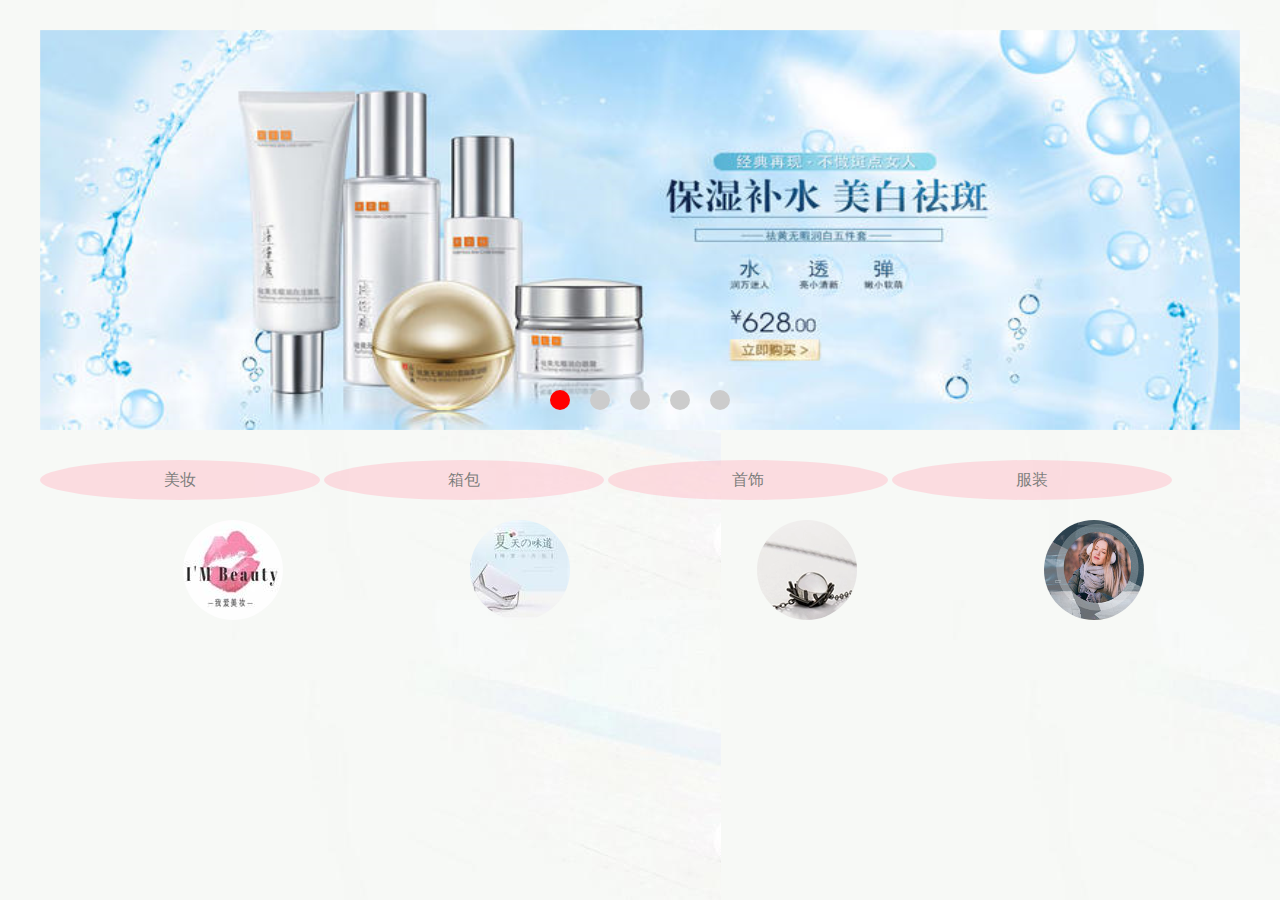
<file: index.html>
<!DOCTYPE html>
<html>
<head>
	<title>主页</title>
	<link rel="stylesheet" href="makeupCss/index.css">
	<style type="text/css">
		*{
			padding: 0;
			margin: 0;
		}
		ul,li{
			list-style: none;
		}
		body{
			background-image: url("images/back.jpg");
		}
		#bigbox{
			position: absolute;
			top:500px;
			width: 1150px;
			margin: 20 auto;
		}
		.wai{
			width: 1200px;
			height: 400px;
		}
		.ibox{
			width: 100px;
			height: 100px;
			display: inline-block;
			background-color: red;
			border-radius: 50%;
			margin-left: 183px;
			margin-top: 20px;
		}
		#a1{
			background: url(images/mei.jpg) no-repeat 50% 50%;
		}
		#a2{
			background: url(images/bag.jpg) no-repeat 50% 50%;
		}
		#a3{
			background: url(images/shoushi.jpg) no-repeat 50% 50%;
		}
		#a4{
			background: url(images/cloth.png) no-repeat 50% 50%;
			margin-right: 0;
		}
		#title{
			width: 1200px;
			height: 40px;
			margin: 0 auto;
		}
		#title li{
			width: 280px;
			height: 40px;
			display: inline-block;
			background-color:pink;
			line-height: 40px;
			text-align: center;
			border-radius: 70%;
			opacity: 0.5;
		}
	</style>
</head>
<body>
	<div class="box" id="box">
		<div class="slider" id="slider">
			<div class="slide"><img src="images/wai4.png" class="wai"></div>
			<div class="slide"><img src="images/wai.png" class="wai"></div>
			<div class="slide"><img src="images/wai1.jpg" class="wai"></div>
			<div class="slide"><img src="images/wai2.jpg" class="wai"></div>
			<div class="slide"><img src="images/wai3.jpg" class="wai"></div>
			<div class="slide"><img src="images/wai4.png" class="wai"></div>
			<div class="slide"><img src="images/wai.png" class="wai"></div>
		</div>
		<span id="left"><</span>
		<span id="right">></span>
		<ul class="nav" id="nav">
			<li class="active"></li>
			<li></li>
			<li></li>
			<li></li>
			<li></li>
		</ul>
	</div>
	<ul id="title">
		<li>美妆</li>
		<li>箱包</li>
		<li>首饰</li>
		<li>服装</li>	
	</ul>
	<div id="bigbox">
		<a class="ibox" id="a1" href="makeup.html"></a>
		<a class="ibox" id="a2" href="bag.html"></a>
		<a class="ibox" id="a3" href="jewelry.html"></a>
		<a class="ibox" id="a4" href="cloth.html"></a>
	</div>
</body>
<script type="text/javascript" src="animate.js"></script>
</html>
</file>
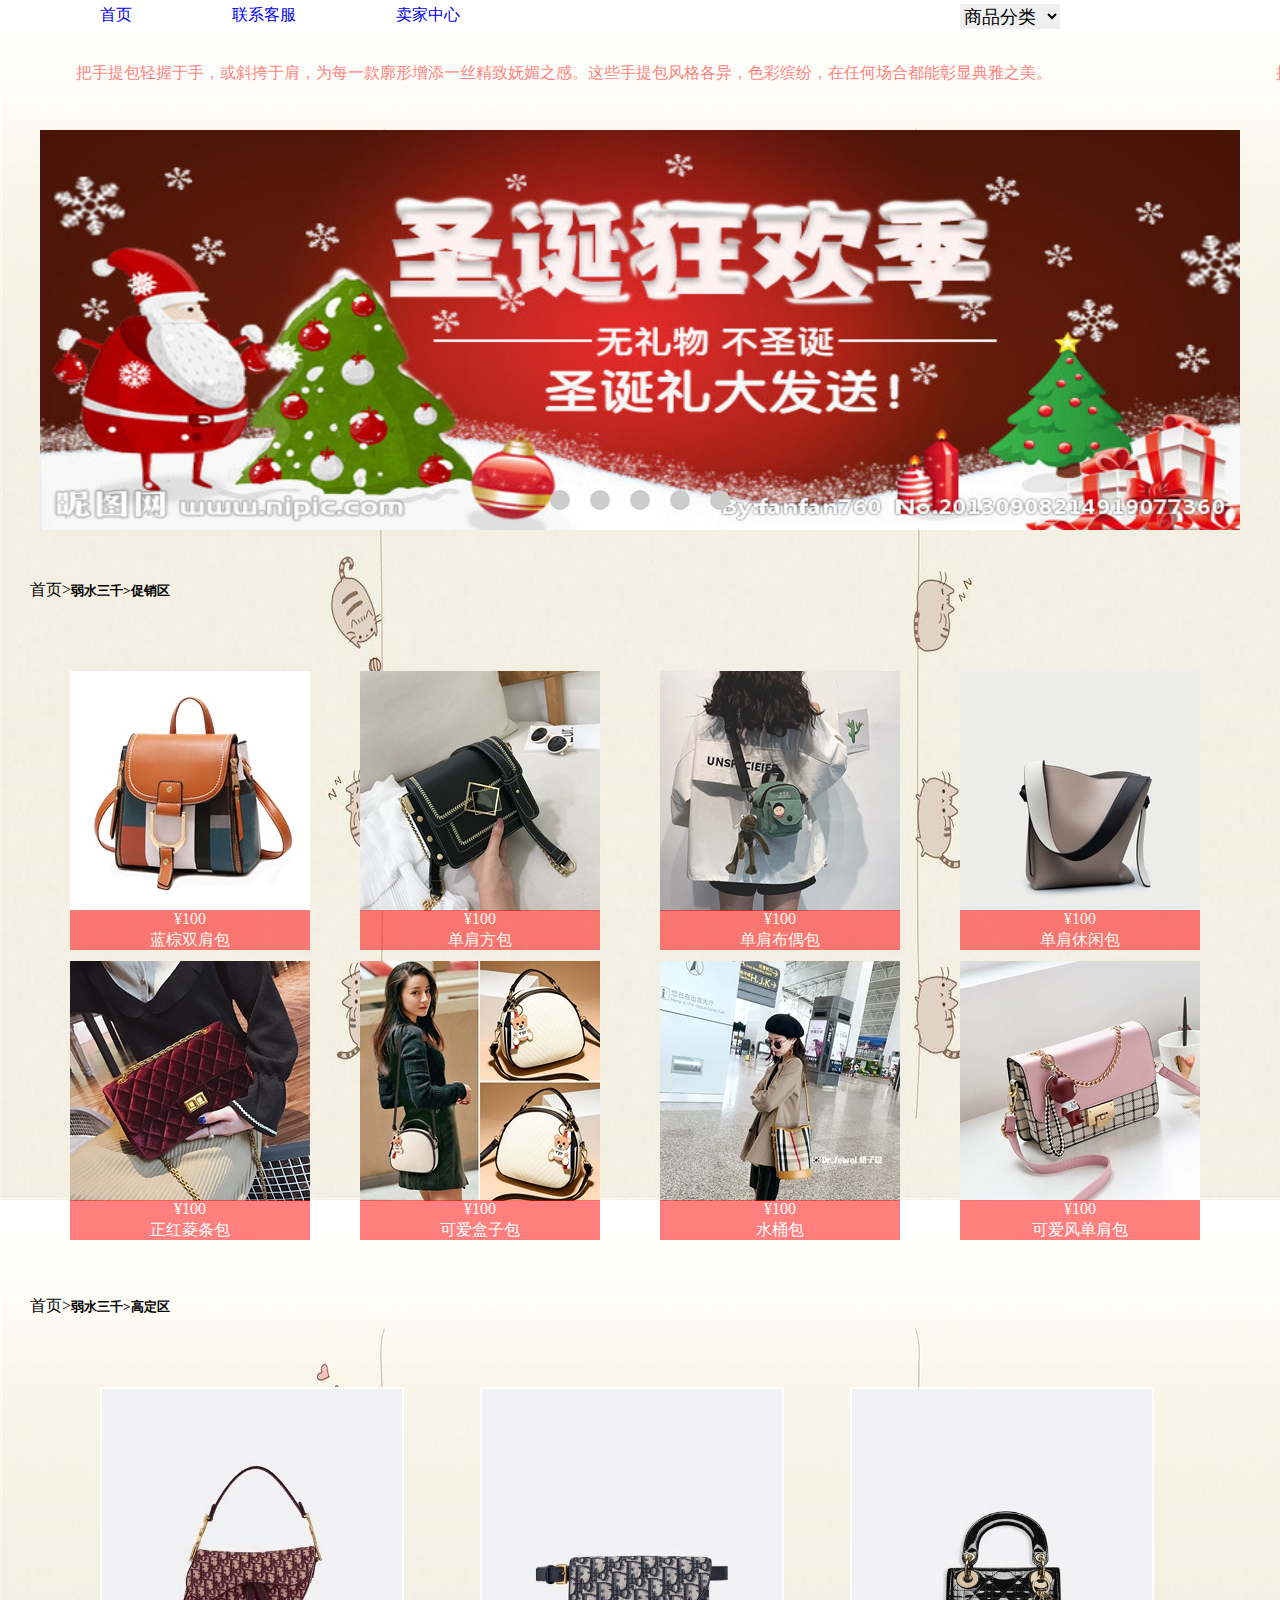
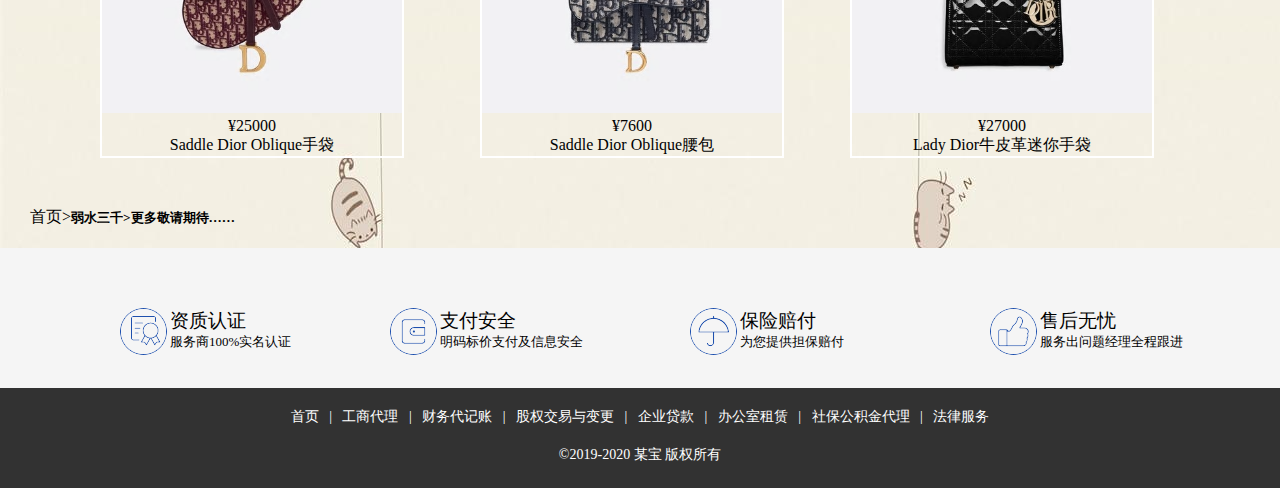
<file: bag.html>
<!DOCTYPE html>
<html lang="en">
<head>
    <meta charset="UTF-8">
    <meta name="viewport" content="width=device-width, initial-scale=1.0">
    <meta http-equiv="X-UA-Compatible" content="ie=edge">
    <title>弱水三千</title>
    <link rel="stylesheet" href="bagcss/bag.css">
</head>
<body>
    <div class="top" id="top">
        <p id="top0"><a href="index.html">首页</a></p>
        <p id="top1"><a href="#">联系客服</a></p>
        <p id="top2"><a href="#">卖家中心</a></p>
        <select name="商品分类">
            <option value="0">商品分类</option>
            <option value="1">促销区</option>
            <option value="2">高定区</option>
            <option value="3">更多</option>
        </select>
    </div>
    <div class="toptwo" id="toptwo">
        <div class="toptwos">
            <div id="toptwoContent" class="toptwoContent">
                <p>把手提包轻握于手，或斜挎于肩，为每一款廓形增添一丝精致妩媚之感。这些手提包风格各异，色彩缤纷，在任何场合都能彰显典雅之美。</p>
            </div>
            <div id="toptwoCopy" class="toptwoCopy"></div>
        </div>        
    </div>
    
    <div class="box" id="box">
        <div class="slider" id="slider">
            <div class="slide"><img src="bagimages/5.jpg" alt="" width="1200px" height="400px"></div>
            <div class="slide"><img src="bagimages/1.jpg" alt="" width="1200px" height="400px"></div>
            <div class="slide"><img src="bagimages/2.jpg" alt="" width="1200px" height="400px"></div>
            <div class="slide"><img src="bagimages/3.jpg" alt="" width="1200px" height="400px"></div>
            <div class="slide"><img src="bagimages/4.jpg" alt="" width="1200px" height="400px"></div>
            <div class="slide"><img src="bagimages/5.jpg" alt="" width="1200px" height="400px"></div>
            <div class="slide"><img src="bagimages/1.jpg" alt="" width="1200px" height="400px"></div>
        </div>
        <span id="left"><</span>
        <span id="right">></span>
        <ul class="nav" id="nav">
            <li></li>
            <li></li>
            <li></li>
            <li></li>
            <li></li>
        </ul>
    </div>
    <div id="wenben">首页><h5 id="wenben1">弱水三千>促销区</h5></div>
    <div id="bottom" class="bottom">
        <div id="bott1" class="bott">                
            <img src="bagimages/z1.jpg" alt="">  
            <img src="bagimages/car.jpg" alt="" class="s1">    
            <img src="bagimages/car2.jpg" alt="" class="s2">         
            <div id="z"><br/><br/><br/>感兴趣<br/><br/><br/>屏蔽此类商品<br/><br/><br/>找同款</div>
            <div id="m">¥100</div>
            <div id="n">蓝棕双肩包</div>
        </div>
        <div id="bott2" class="bott">
            <img src="bagimages/z2.jpg" alt="">
            <img src="bagimages/car.jpg" alt="" class="s1">  
            <img src="bagimages/car2.jpg" alt="" class="s2">  
            <div id="z"><br/><br/><br/>感兴趣<br/><br/><br/>屏蔽此类商品<br/><br/><br/>找同款</div>
            <div id="m">¥100</div>
            <div id="n">单肩方包</div>
        </div>
        <div id="bott3" class="bott">
            <img src="bagimages/z3.jpg" alt="">
            <img src="bagimages/car.jpg" alt="" class="s1">
            <img src="bagimages/car2.jpg" alt="" class="s2">   
            <div id="z"><br/><br/><br/>感兴趣<br/><br/><br/>屏蔽此类商品<br/><br/><br/>找同款</div>
            <div id="m">¥100</div>
            <div id="n">单肩布偶包</div>
        </div>
        <div id="bott4" class="bott">
            <img src="bagimages/z4.jpg" alt="">
            <img src="bagimages/car.jpg" alt="" class="s1">
            <img src="bagimages/car2.jpg" alt="" class="s2">   
            <div id="z"><br/><br/><br/>感兴趣<br/><br/><br/>屏蔽此类商品<br/><br/><br/>找同款</div>
            <div id="m">¥100</div>
            <div id="n">单肩休闲包</div>
        </div>
        <div id="bott5" class="bott">
            <img src="bagimages/z5.jpg" alt="">
            <img src="bagimages/car.jpg" alt="" class="s1"> 
            <img src="bagimages/car2.jpg" alt="" class="s2">  
            <div id="z"><br/><br/><br/>感兴趣<br/><br/><br/>屏蔽此类商品<br/><br/><br/>找同款</div>
            <div id="m">¥100</div>
            <div id="n">正红菱条包</div>
        </div>
        <div id="bott6" class="bott">
            <img src="bagimages/z6.jpg" alt="">
            <img src="bagimages/car.jpg" alt="" class="s1"> 
            <img src="bagimages/car2.jpg" alt="" class="s2">  
            <div id="z"><br/><br/><br/>感兴趣<br/><br/><br/>屏蔽此类商品<br/><br/><br/>找同款</div>
            <div id="m">¥100</div>
            <div id="n">可爱盒子包</div>
        </div>
        <div id="bott7" class="bott">
            <img src="bagimages/z7.jpg" alt="">
            <img src="bagimages/car.jpg" alt="" class="s1"> 
            <img src="bagimages/car2.jpg" alt="" class="s2">  
            <div id="z"><br/><br/><br/>感兴趣<br/><br/><br/>屏蔽此类商品<br/><br/><br/>找同款</div>
            <div id="m">¥100</div>
            <div id="n">水桶包</div>
        </div>
        <div id="bott8" class="bott">
            <img src="bagimages/z8.jpg" alt="">
            <img src="bagimages/car.jpg" alt="" class="s1">
            <img src="bagimages/car2.jpg" alt="" class="s2">   
            <div id="z"><br/><br/><br/>感兴趣<br/><br/><br/>屏蔽此类商品<br/><br/><br/>找同款</div>
            <div id="m">¥100</div>
            <div id="n">可爱风单肩包</div>
        </div>
    </div>
    <div id="wb">首页><h5 id="wenben2">弱水三千>高定区</h5></div>
    <div id="bottom1" class="bottom1">
        <div class="b1" id="b1">
            <img src="bagimages/a1.png" alt="" width="300px">
            <div class="x">喜欢就加入购物车吧</div>
            <div id="money">¥25000</div>
            <div id="name">Saddle Dior Oblique手袋</div>
            
        </div>
        <div class="b1" id="b2">
            <img src="bagimages/a2.png" alt="" width="300px">
            <div class="x">喜欢就加入购物车吧</div>
            <div id="money">¥7600</div>
            <div id="name">Saddle Dior Oblique腰包</div>
        </div>
        <div class="b1" id="b3">
            <img src="bagimages/a3.png" alt="" width="300px">
            <div class="x">喜欢就加入购物车吧</div>
            <div id="money">¥27000</div>
            <div id="name">Lady Dior牛皮革迷你手袋</div>
        </div>
    </div>
    <div id="wb1">首页><h5 id="wenben3">弱水三千>更多敬请期待……</h5></div>
    <div class="last">
			<div class="last_one">
				<div class="last_one_a">
					<img src="bagimages/f1.png" alt="logo">
					<p id="d_a" class="d">资质认证</p>
					<p id="e_a" class="e">服务商100%实名认证</p>
				</div>
				<div class="last_one_b">
					<img src="bagimages/f2.png" alt="logo">
					<p id="d_b" class="d">支付安全</p>
					<p id="e_b" class="e">明码标价支付及信息安全</p>
				</div>
				<div class="last_one_c">
					<img src="bagimages/f3.png" alt="logo">
					<p id="d_c" class="d">保险赔付</p>
					<p id="e_c" class="e">为您提供担保赔付</p>
				</div>
				<div class="last_one_d">
					<img src="bagimages/f4.png" alt="logo">
					<p id="d_d" class="d">售后无忧</p>
					<p id="e_d" class="e">服务出问题经理全程跟进</p>
				</div>
			</div>
	</div>
    <div class="lasttwo">
        <p id="last_a">首页&nbsp;&nbsp;&nbsp;|&nbsp;&nbsp;&nbsp;工商代理&nbsp;&nbsp;&nbsp;|&nbsp;&nbsp;&nbsp;财务代记账&nbsp;&nbsp;&nbsp;|&nbsp;&nbsp;&nbsp;股权交易与变更&nbsp;&nbsp;&nbsp;|&nbsp;&nbsp;&nbsp;企业贷款&nbsp;&nbsp;&nbsp;|&nbsp;&nbsp;&nbsp;办公室租赁&nbsp;&nbsp;&nbsp;|&nbsp;&nbsp;&nbsp;社保公积金代理&nbsp;&nbsp;&nbsp;|&nbsp;&nbsp;&nbsp;法律服务</p>
        <p id="last_b">©2019-2020 某宝 版权所有</p>
    </div>
</body>
<script src="animate.js"></script>
<script src="bagjs/bag.js"></script>
 
</html>
</file>
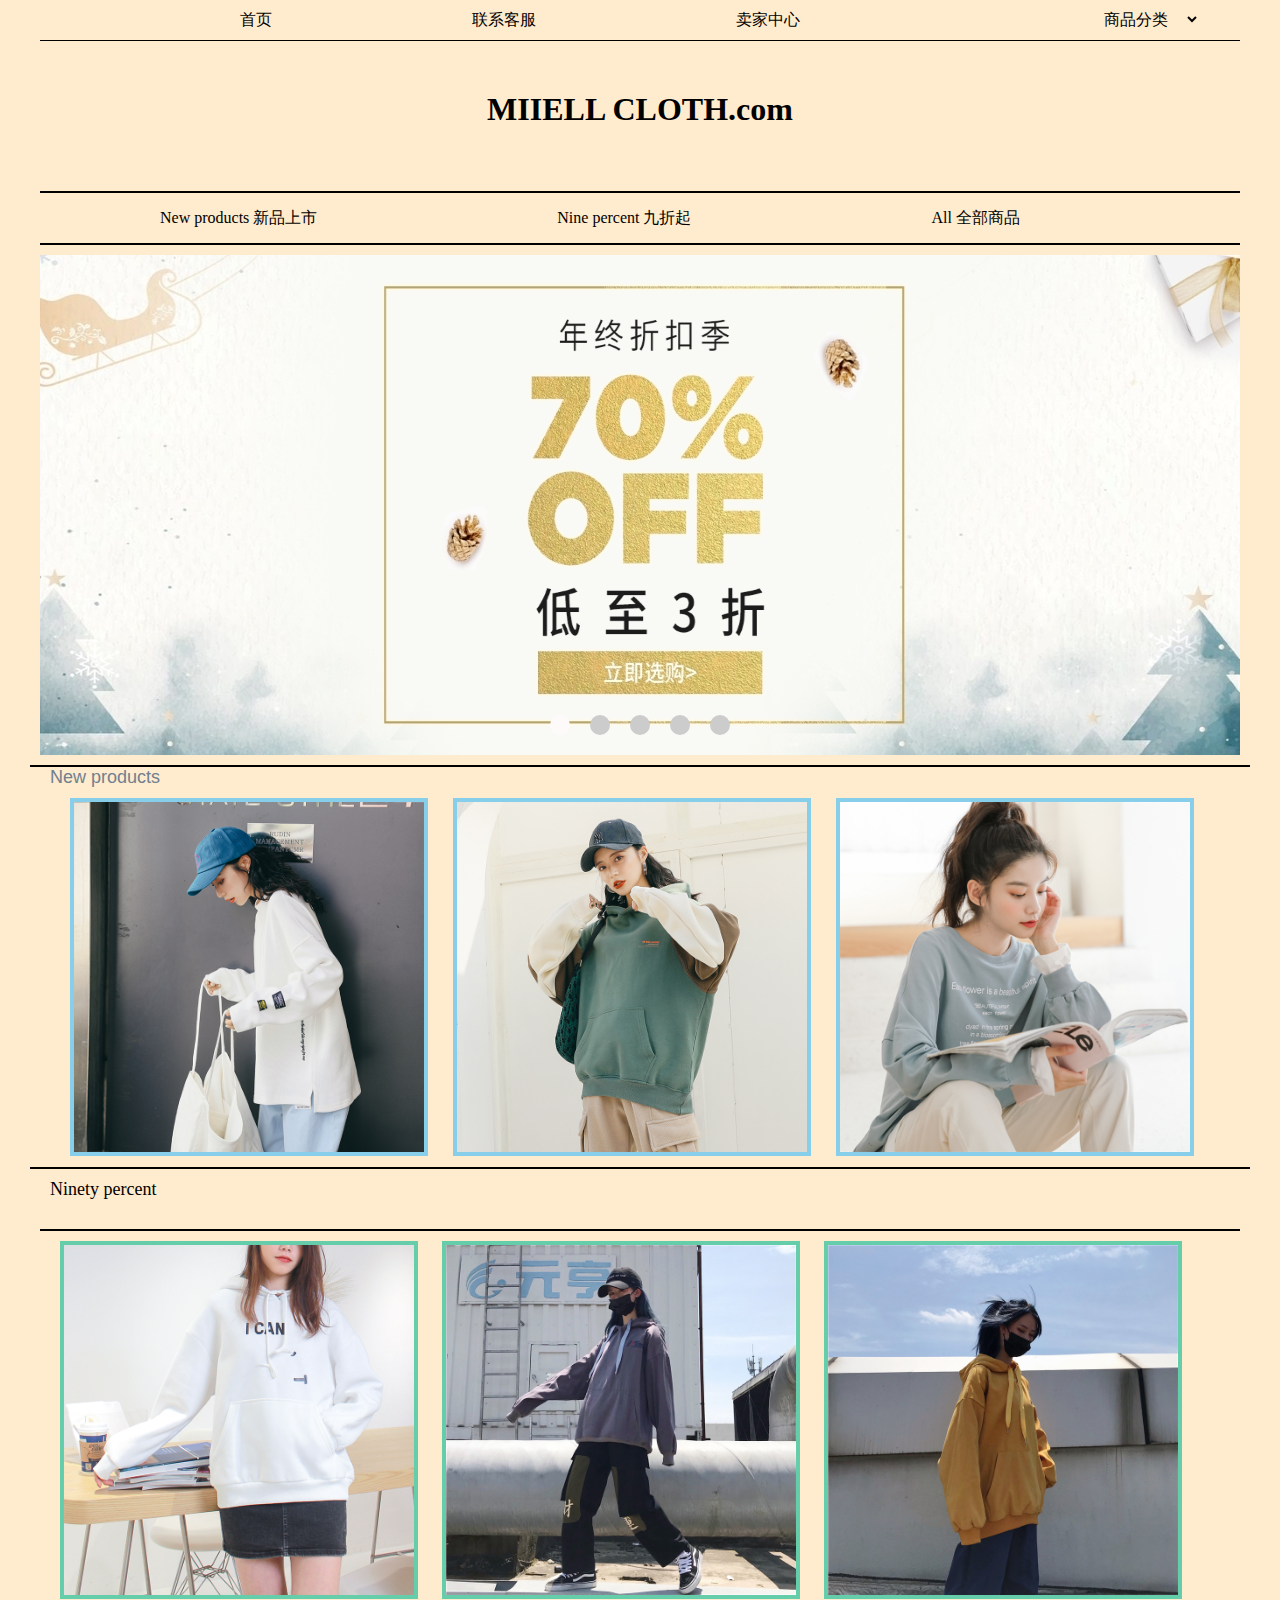
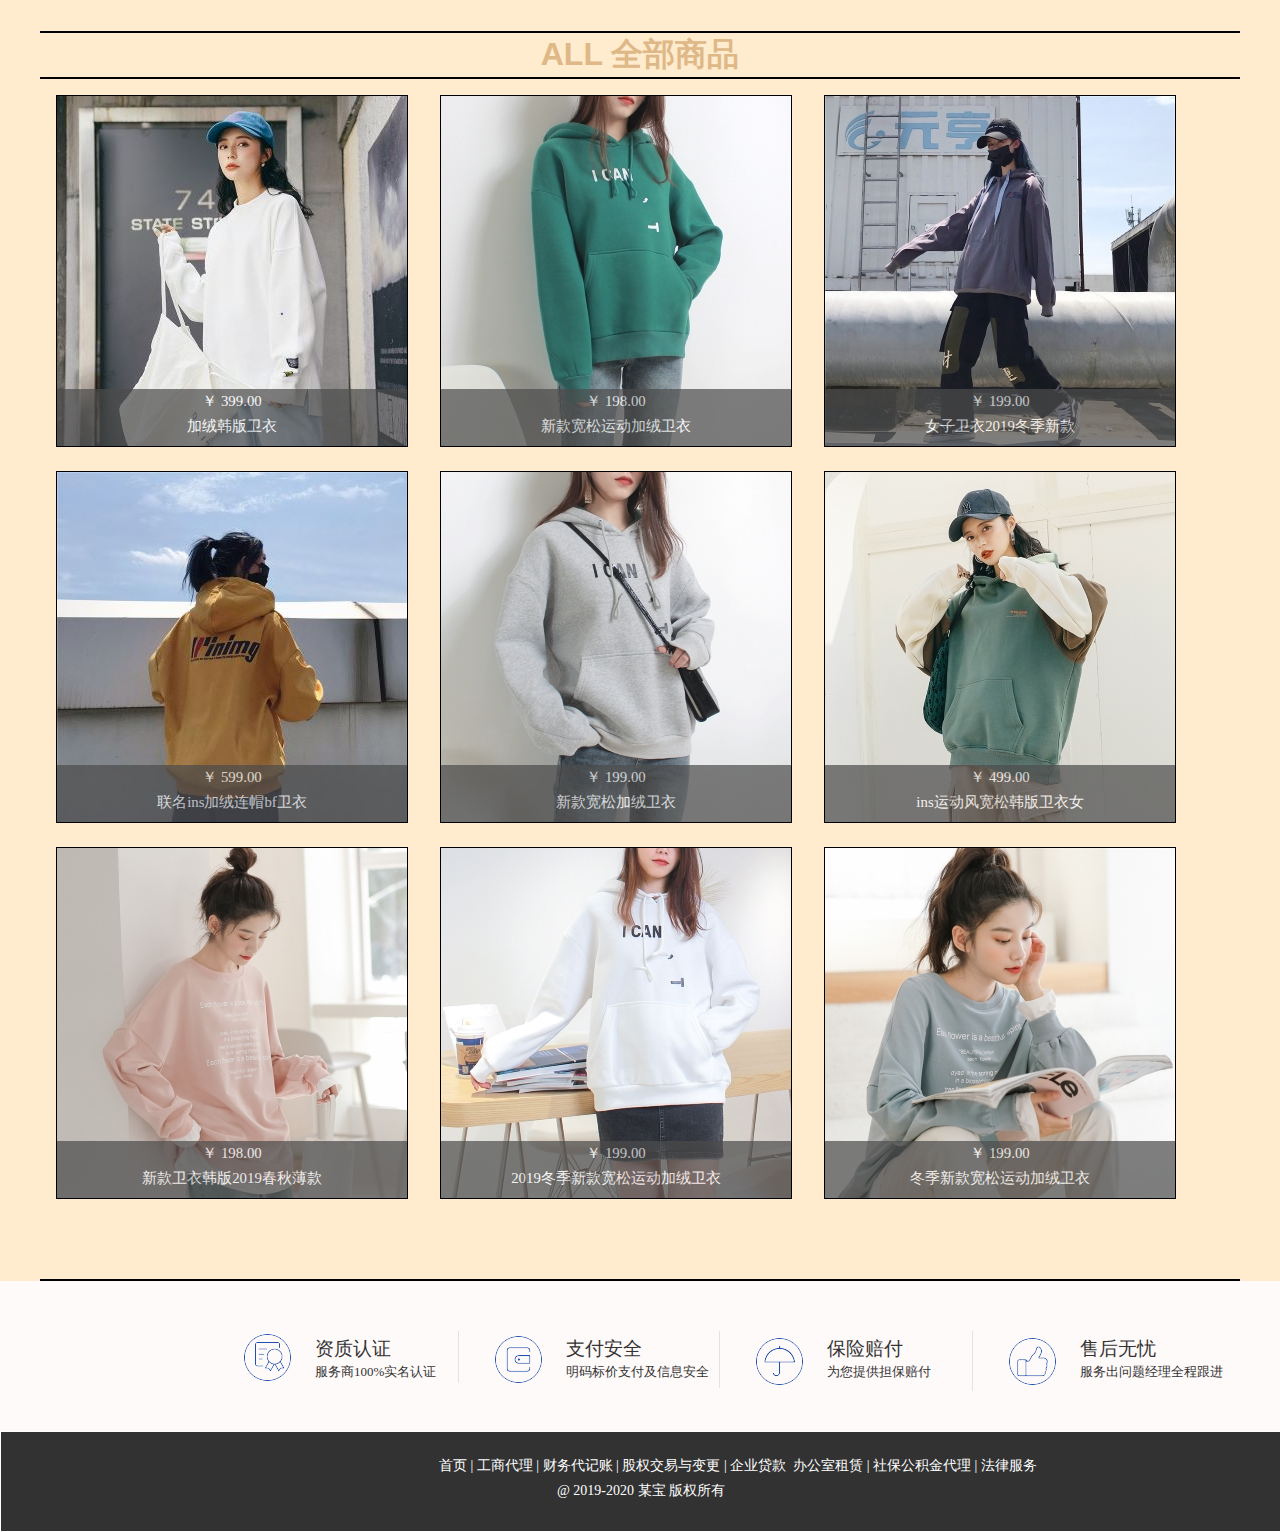
<file: cloth.html>
<!DOCTYPE html>
<html>
<head>
    <meta charset='utf-8'>
    <meta http-equiv='X-UA-Compatible' content='IE=edge'>
    <title>Page Title</title>
    
    <style>
        *{
            padding: 0;
            margin: 0;
            
        }
        body{
            background-color: blanchedalmond;
        }
        ul,li{
            list-style: none;
            text-align: center;
        }
        #one{
            width: 1200px;
            height: 40px;
            border-bottom: 1px solid;
            margin: auto;
        }
        #one>p{
            float: left;
            margin-left: 200px;
            line-height: 40px;
            font-size: 16px;
            color: black;
        }
        #one>p>a{
            text-decoration: none;
            color: black;
        }
        #one>select{
            margin-left: 300px;
            margin-top: 7px;
            width: 100px;
            height: 25px;
            font-size: 16px;
            font-family: Arial, Helvetica, sans-serif;
            border: 0;
            background-color: blanchedalmond;
        }
        #two{
            height: 100px;
            text-align: center;
            padding-top: 50px;
        }
        #three{
            width: 1200px;
            height: 50px;
            margin: auto;
            border-top: 2px solid;
            border-bottom: 2px solid;
        }
        .thr>li{
            float: left;
            cursor: pointer;
            margin: 0 120px;
            padding-top: 15px;
            border-radius: 50%;

        }
        .thr>li>a{
            text-decoration: none;
            color: black;
        }
        .box{
            width:1200px;
            height: 500px;
            margin: 10px auto;
           
            position: relative;
            overflow: hidden;
        }
        .slider{
            width:8400px;
            position: absolute;
            left: -1200px;
        }
        
        .slide{
            width: 1200px;
            overflow: hidden;
            float: left;
        }
        .box>span{
            display: block;
            width: 30px;
            height: 50px;
            text-align: center;
            cursor: pointer;
            color:white;
            top: 175px;
            line-height: 50px;
            background:silver;
            font-size: 30px;
            position: absolute;
            /* display:none; */
            opacity: 0;
        }
        #left{
            left: 30px;
        }
        #right{
            right: 30px;
        }
        .nav{
            position: absolute;
            left:500px;
            bottom: 20px;
        }
        .nav>li{
            float: left;
            width: 20px;
            height: 20px;
            background: #ccc;
            cursor: pointer;
            margin: 0 10px;
            border-radius: 50%;
        }
        .nav .active{
            background:snow;
        }
       #four{
           width: 1200px;
           height: 400px;
           margin: auto;
           border-top: 2px solid black;
           border-bottom: 2px solid black;
           font-family:Verdana, Geneva, Tahoma, sans-serif;
           font-size:large;
           padding-left: 20px;
           color:slategray;
       }
       #ig>img{
           width:350px;
           height: 350px;
           border: 4px solid skyblue;
           margin-top: 10px;
           margin-left: 20px;
       }
       #five{
           width: 1200px;
           height: 50px;
           margin: auto;
           padding-left: 20px;
           padding-top: 10px;
           color: black;
           font-size: large;
       }
       #six{
           width: 1200px;
           height: 400px;
           margin: auto;
           border-top: 2px solid;
           border-bottom: 2px solid;

       }
       #six>img{
            width:350px;
           height: 350px;
           border: 4px solid mediumaquamarine;
           margin-top: 10px;
           margin-left: 20px;

       }
       #seven{
           text-align: center;
           color: burlywood;
           font-family: Verdana, Geneva, Tahoma, sans-serif;
       }
       #al-1{
           width: 1200px;
           height: 400px;
           margin: auto;
           border-top:2px solid black;
       }
       #p{
			width: 350px;
			height: 350px;
			background:url(clothimages/02-1-1.jpg) no-repeat; 
			border:1px solid black;
            float: left;
            margin: 16px;

		}
        .p{
			width: 350px;
			height: 350px;
			background:url(clothimages/02-1-1.jpg) no-repeat; 
			border:1px solid black;
            float: left;
            margin: 16px;

		}
        #mask-1{
            width:350px;
            height:350px;
            background-color:white;
            opacity: 0.2;
            z-index: 1000;
            margin-top:-350px;
        }
        #p-1{
			width: 350px;
			height: 57px;
			color:#ffffff;
			text-align: center;
			background-color: rgba(76,76,76,1);
			opacity: 0.7;
			margin-top: 293px;
			font-size: 14.83px;
		}
        #p-1>p{
            padding: 3px;
        }

		#i{
			width: 350px;
			height: 350px;
			background:url(clothimages/01-3-3.jpg) no-repeat;
			border:1px solid black;
            float: left;
            margin: 16px;

		}
        .i{
			width: 350px;
			height: 350px;
			background:url(clothimages/01-3-3.jpg) no-repeat;
			border:1px solid black;
            float: left;
            margin: 16px;

		}
        #i-1{
			width: 350px;
			height: 57px;
			color:#ffffff;
			text-align: center;
			background-color: rgba(76,76,76,1);
			opacity: 0.7;
			margin-top: 293px;
			font-size: 14.83px;
		}
        #i-1>p{
            padding: 3px;
        }

		#q{
			width: 350px;
			height: 350px;
			background:url(clothimages/07-1-1.jpg) no-repeat;
			border:1px solid black;
            float: left;
            margin: 16px;

		}
        .q{
			width: 350px;
			height: 350px;
			background:url(clothimages/07-1-1.jpg) no-repeat;
			border:1px solid black;
            float: left;
            margin: 16px;

		}
        #q-1{
			width: 350px;
			height: 57px;
			color:#ffffff;
			text-align: center;
			background-color: rgba(76,76,76,1);
			opacity: 0.7;
			margin-top: 293px;
			font-size: 14.83px;
		}
        #q-1>p{
            padding: 3px;
        }

        #al-2{
           width: 1200px;
           height: 400px;
           margin: auto;
       }
		#t{
			width: 350px;
			height: 350px;
			background:url(clothimages/07-3-3.jpg) no-repeat;
			border:1px solid black;
            float: left;
            margin: 16px;
            margin-top: -8px;

		}
        .t{
			width: 350px;
			height: 350px;
			background:url(clothimages/07-3-3.jpg) no-repeat;
			border:1px solid black;
            float: left;
            margin: 16px;
            margin-top: -8px;

		}
        #t-1{
			width: 350px;
			height: 57px;
			color:#ffffff;
			text-align: center;
			background-color: rgba(76,76,76,1);
			opacity: 0.7;
			margin-top: 293px;
			font-size: 14.83px;
		}
        #t-1>p{
            padding: 3px;
        }

		#u{
			width: 350px;
			height: 350px;
			background:url(clothimages/01-1-1.jpg) no-repeat;
			border:1px solid black; 
            float: left;
            margin: 16px;
            margin-top: -8px;
		}
        .u{
			width: 350px;
			height: 350px;
			background:url(clothimages/01-1-1.jpg) no-repeat;
			border:1px solid black; 
            float: left;
            margin: 16px;
            margin-top: -8px;
		}
        #u-1{
			width: 350px;
			height: 57px;
			color:#ffffff;
			text-align: center;
			background-color: rgba(76,76,76,1);
			opacity: 0.7;
			margin-top: 293px;
			font-size: 14.83px;
		}
        #u-1>p{
            padding: 3px;
        }
	
		#r{
			width: 350px;
			height: 350px;
			background:url(clothimages/03-1-1.jpg) no-repeat;
			border:1px solid black; 
            float: left;
            margin: 16px;
            margin-top: -8px;

		}
        .r{
			width: 350px;
			height: 350px;
			background:url(clothimages/03-1-1.jpg) no-repeat;
			border:1px solid black; 
            float: left;
            margin: 16px;
            margin-top: -8px;

		}
        #r-1{
			width: 350px;
			height: 57px;
			color:#ffffff;
			text-align: center;
			background-color: rgba(76,76,76,1);
			opacity: 0.7;
			margin-top: 293px;
			font-size: 14.83px;
		}
        #r-1>p{
            padding: 3px;
        }

        #al-3{
           width: 1200px;
           height: 400px;
           margin: auto;
           border-bottom: 2px solid black;
       }
		#e{
			width: 350px;
			height: 350px;
			background:url(clothimages/06-1-1.jpg) no-repeat;
			border:1px solid black;
            float: left;
            margin: 16px;
            margin-top: -32px;
 
		}
        .e{
			width: 350px;
			height: 350px;
			background:url(clothimages/06-1-1.jpg) no-repeat;
			border:1px solid black;
            float: left;
            margin: 16px;
            margin-top: -32px;
 
		}
        #e-1{
			width: 350px;
			height: 57px;
			color:#ffffff;
			text-align: center;
			background-color: rgba(76,76,76,1);
			opacity: 0.7;
			margin-top: 293px;
			font-size: 14.83px;
		}
        #e-1>p{
            padding: 3px;
        }

		#s{
			width: 350px;
			height: 350px;
			background:url(clothimages/01-4-4.jpg) no-repeat;
			border:1px solid black;
            float: left;
            margin: 16px;
            margin-top: -32px;

		}
        .s{
			width: 350px;
			height: 350px;
			background:url(clothimages/01-4-4.jpg) no-repeat;
			border:1px solid black;
            float: left;
            margin: 16px;
            margin-top: -32px;

		}
        #s-1{
			width: 350px;
			height: 57px;
			color:#ffffff;
			text-align: center;
			background-color: rgba(76,76,76,1);
			opacity: 0.7;
			margin-top: 293px;
			font-size: 14.83px;
		}
        #s-1>p{
            padding: 3px;
        }

        #ss{
			width: 350px;
			height: 350px;
			background:url(clothimages/06-1-2.jpg) no-repeat;
			border:1px solid black;
            float: left;
            margin: 16px;
            margin-top: -32px;
		}
        .ss{
			width: 350px;
			height: 350px;
			background:url(clothimages/06-1-2.jpg) no-repeat;
			border:1px solid black;
            float: left;
            margin: 16px;
            margin-top: -32px;
		}
        #ss-1{
			width: 350px;
			height: 57px;
			color:#ffffff;
			text-align: center;
			background-color: rgba(76,76,76,1);
			opacity: 0.7;
			margin-top: 293px;
			font-size: 14.83px;
		}
        #ss-1>p{
            padding: 3px;
        }
        #last{
            height: 150px;
            margin:0 auto;
            background-color:snow;
        }
        #fff{
            width: 1100px;
            height: 96px;
            margin-left: 150px;
        }
        #four-1{
			width: 258px;
			height: 52px;
			margin-top: 50px;
			background: url(clothimages/f1.png) no-repeat 44px;
			margin-left:50px;
			border-right:1px solid #e2e2e2;
			float: left;
		}
		#four-1>p{
			margin-left: 115px;
			margin-top:5px;
			font-size: 19px;
			color: #333333;
		}
		#four-1>span{
			margin-left: 115px;
			font-size: 13px;
			color: #333333;
		}
		#four-2{
			width: 268px;
			height: 57px;
			margin-top:50px;
			background: url(clothimages/f2.png) no-repeat 44px;
			margin-left: -8px;
			border-right:1px solid #e2e2e2;
			float: left;
		}
		#four-2>p{
			margin-left: 115px;
			margin-top: 5px;
			font-size: 19px;
			color: #333333;
		}
		#four-2>span{
			margin-left: 115px;
			font-size: 13px;
			color: #333333;
		}
		#four-3{
			width: 260px;
			height: 60px;
			margin-top: 50px;
			background: url(clothimages/f3.png) no-repeat 44px;
			margin-left: -8px;
			border-right:1px solid #e2e2e2;
			float: left;
		}
		#four-3>p{
			margin-left: 115px;
			margin-top: 5px;
			font-size: 19px;
			color: #333333;
		}
		#four-3>span{
			margin-left: 115px;
			font-size: 13px;
			color: #333333;
		}
		#four-4{
			width: 268px;
			height: 61px;
			margin-top: 50px;
			background: url(clothimages/f4.png) no-repeat 44px;
			margin-left: -8px;
			float: left;
		}
		#four-4>p{
			margin-left: 115px;
			margin-top: 5px;
			font-size: 19px;
			color: #333333;
		}
		#four-4>span{
			margin-left: 115px;
			font-size: 13px;
			color: #333333;
		}
        #lastest{
            width: 100%;
			height: 99px;
			background-color: #323232;
            border:1px solid #fff;
            display: inline-block;
		}
		#lastest>a{
			padding-left: 338px;
			position: absolute;
			margin-top: 25px;
			color:#ffffff;
			font-size: 14px;
			text-decoration: none;
            margin-left: 100px;
		}
		#lastest>p{
			text-align: center;
			padding-top: 50px;
			color: #ffffff;
			font-size: 14px;
		}
    </style>
</head>
<body>
    <div id="one" class="top">
        <p><a href="index.html">首页</a></p>
        <select name="商品分类">
            <option value="0">商品分类</option>
            <option value="1">新品上市</option>
            <option value="2">九折促销</option>
            <option value="3">全部商品</option>
        </select>
        <p><a href="#">联系客服</a></p>
        <p><a href="#">卖家中心</a></p>
    </div>
    <div id="two">
        <h1>MIIELL CLOTH.com</h1>
    </div>
    <div id="three">
        <ul class="thr">
            <li><a href="#aa" onclick="aaa()">New products 新品上市</a></li>
            <li><a href="#sss">Nine percent 九折起</a> </li>
            <li><a href="#kk" onclick="kkk()">All 全部商品</a></li>
        </ul>
    </div>
    <div class="box" id="box">
        <div class="slider" id="slider">
            <div class="slide"><img src="clothimages/5-5.jpg" alt=""/></div>
            <div class="slide"><img src="clothimages/1-1.jpg" alt=""/></div>
            <div class="slide"><img src="clothimages/2-2.jpg" alt=""/></div>
            <div class="slide"><img src="clothimages/3-3.jpg" alt=""/></div>
            <div class="slide"><img src="clothimages/1-1.jpg" alt=""/></div>
            <div class="slide"><img src="clothimages/5-5.jpg" alt=""/></div>
            <div class="slide"><img src="clothimages/1-1.jpg" alt=""/></div>
            
        </div>
        <span id="left"><</span>
        <span id="right">></span>
        <ul class="nav" id="nav">
            <li class="active"></li>
            <li ></li>
            <li ></li>
            <li ></li>
            <li ></li>
        </ul>
    </div>
    </div>
    <div id="four">
        <p id="aaa">New products</p>
        <div id="ig">
            <img src="clothimages/02.jpg" alt="" id="img1"/>
            <img src="clothimages/03-1.jpg" alt="" id="img2"/>
            <img src="clothimages/06-1.jpg" alt="" id="img3"/>
        </div>
        
    </div>
    <div id="five">
        <p id="sss">Ninety percent</p>
    </div>
    <div id="six">
        <img src="clothimages/01-4.jpg" id="img4">
        <img src="clothimages/07-1.jpg" id="img5">
        <img src="clothimages/07-2.jpg" id="img6">
    </div>
    <div id="seven">
        <h1 id="kkk">ALL 全部商品</h2>
    </div>
    <div id="al-1">
        <div id="p" class="p">
            <div id="p-1">
                <p>￥&nbsp;399.00</p>
                <p>加绒韩版卫衣</p>
            </div>
        </div>
        
        <div id="i" class="i">
            <div id="i-1">
                <p>￥&nbsp;198.00</p>
                <p>新款宽松运动加绒卫衣</p>
            </div>
        </div>
        <div id="q" class="q">
            <div id="q-1">
                <p>￥&nbsp;199.00</p>
                <p>女子卫衣2019冬季新款</p>
            </div>
        </div>
    </div>
    <div id="al-2">
        <div id="t" class="t">
            <div id="t-1">
                <p>￥&nbsp;599.00</p>
                <p>联名ins加绒连帽bf卫衣</p>
            </div>
        </div>
        <div id="u" class="u">
            <div id="u-1">
                <p>￥&nbsp;199.00</p>
                <p>新款宽松加绒卫衣</p>
            </div>
        </div>
        <div id="r" class="r">
            <div id="r-1">
                <p>￥&nbsp;499.00</p>
                <p>ins运动风宽松韩版卫衣女</p>
            </div>
        </div>
    </div>
    <div id="al-3">
        <div id="e" class="e">
            <div id="e-1">
                <p>￥&nbsp;198.00</p>
                <p>新款卫衣韩版2019春秋薄款</p>
            </div>
        </div>
        <div id="s" class="s">
            <div id="s-1">
                <p>￥&nbsp;199.00</p>
                <p>2019冬季新款宽松运动加绒卫衣</p>
            </div>
        </div>
        <div id="ss" class="ss">
            <div id="ss-1">
                <p>￥&nbsp;199.00</p>
                <p>冬季新款宽松运动加绒卫衣</p>
            </div>
        </div>
    </div>
    <div id="last">
        <div id="fff">
			<div id="four-1">
				<p>资质认证</p>
				<span>服务商100%实名认证</span>
			</div>
			<div id="four-2">
				<p>支付安全</p>
				<span>明码标价支付及信息安全</span>
			</div>
			<div id="four-3">
				<p>保险赔付</p>
				<span>为您提供担保赔付</span>
			</div>
			<div id="four-4">
				<p>售后无忧</p>
				<span>服务出问题经理全程跟进</span>
			</div>
		</div>
    </div>
    <div id="lastest">
        <a href="#">首页&nbsp;|&nbsp;工商代理&nbsp;|&nbsp;财务代记账&nbsp;|&nbsp;股权交易与变更&nbsp;|&nbsp;企业贷款&nbsp;&nbsp;办公室租赁&nbsp;|&nbsp;社保公积金代理&nbsp;|&nbsp;法律服务</a>
		<p>@ 2019-2020 某宝 版权所有</p>
    </div>
</body>
<script src="animate.js"></script>
<script>
    //轮播图
//     var box=document.getElementById("box");
//     var nav=document.getElementById("nav").children;
//     var slider=document.getElementById("slider");
//     var left=document.getElementById("left");
//     var right=document.getElementById("right");
//     var index=1;
//     var timer;
//     var isMoving=false;
//     var ig=document.getElementById("ig");
//     //轮播下一张
//     function next(){
//     if(isMoving){
//         return;
//     }
//     isMoving=true;
//     index++;
//     navChange();
//     animate(slider,{left:-1200*index},function(){
//         if(index===6){
//             slider.style.left="-1200px";
//             index=1;
//         }
//         isMoving=false;
//     });
    
//     }

//     function prev(){
//     if(isMoving){
//         return;
//     }
//     isMoving=true;
//     index--;
//     navChange();
//     animate(slider,{left:-1200*index},function(){
//         if(index===0){
//             slider.style.left="-6000px";
//             index=5;
//         }
//         isMoving=false;
//     });
//     }


//     var timer=setInterval(next,3000);
// //鼠标划入清定时器
//     box.onmouseover=function(){
//         animate(left,{opacity:50});
//         animate(right,{opacity:50});
//         clearInterval(timer);
//         }
// //鼠标划出开定时器
//     box.onmouseout=function(){
//         animate(left,{opacity:0});
//         animate(right,{opacity:0});
//         timer=setInterval(next,3000);
//     }
//     right.onclick=next;
//     left.onclick=prev;
//     for(var i=0;i<nav.length;i++){
//         nav[i].value=i;
//         nav[i].onclick=function(){
//             index=this.value+1;
//             navChange();
//             animate(slider,{left:-1200*index});

//         }
//     }
//     function navChange(){
//         for(var i=0;i<nav.length;i++){
//             nav[i].className='';
//         }
//         if(index>5){
//             nav[0].className='active';
//         }
//         else if(index<=0){
//             nav[4].className='active';
//         }
//         else{
//             nav[index-1].className='active';
//         }
//     }
//点击文字切换到指定位置
    function aaa(){
        window.location.hash="#aaa";
    }
    function kkk(){
        window.location.hash="#kkk";
    }
//鼠标经过切换图片
window.onload=function(){
   var img1=document.getElementById("img1");
   var img2=document.getElementById("img2");
   var img3=document.getElementById("img3");
   var img4=document.getElementById("img4");
   var img5=document.getElementById("img5");
   var img6=document.getElementById("img6");
   
   img1.onmouseover=function(){
       this.src="clothimages/02-2.jpg";
   }
   img2.onmouseover=function(){
       this.src="clothimages/03.jpg"
   }
   img3.onmouseover=function(){
       this.src="clothimages/06.jpg";
   }
   img4.onmouseover=function(){
       this.src="clothimages/01-3.jpg"
   }
   img5.onmouseover=function(){
       this.src="clothimages/07.jpg"
   }
   img6.onmouseover=function(){
       this.src="clothimages/07-3.jpg"
   }
   img1.onmouseout=function(){
       this.src="clothimages/02.jpg";
   }
   img2.onmouseout=function(){
       this.src="clothimages/03-1.jpg";
   }
   img3.onmouseout=function(){
       this.src="clothimages/06-1.jpg";
   }
   img4.onmouseout=function(){
       this.src="clothimages/01-4.jpg";
   }
   img5.onmouseout=function(){
       this.src="clothimages/07-1.jpg";
   }
   img6.onmouseout=function(){
       this.src="clothimages/07-2.jpg";
   }
}
//鼠标悬浮经过图片显示边框
var p=document.getElementById("p");
p.onmouseover=function(){
   this.style.border="2px solid red";
}
p.onmouseout=function(){
   this.style.border="1px solid black";
}
var i=document.getElementById("i");
i.onmouseover=function(){
   this.style.border="2px solid red";
}
i.onmouseout=function(){
   this.style.border="1px solid black";
}
var q=document.getElementById("q");
q.onmouseover=function(){
   this.style.border="2px solid red";
}
q.onmouseout=function(){
   this.style.border="1px solid black";
}
var t=document.getElementById("t");
t.onmouseover=function(){
   this.style.border="2px solid red";
}
t.onmouseout=function(){
   this.style.border="1px solid black";
}
var u=document.getElementById("u");
u.onmouseover=function(){
   this.style.border="2px solid red";
}
u.onmouseout=function(){
   this.style.border="1px solid black";
}
var r=document.getElementById("r");
r.onmouseover=function(){
   this.style.border="2px solid red";
}
r.onmouseout=function(){
   this.style.border="1px solid black";
}
var e=document.getElementById("e");
e.onmouseover=function(){
   this.style.border="2px solid red";
}
e.onmouseout=function(){
   this.style.border="1px solid black";
}
var s=document.getElementById("s");
s.onmouseover=function(){
   this.style.border="2px solid red";
}
s.onmouseout=function(){
   this.style.border="1px solid black";
}
var ss=document.getElementById("ss");
ss.onmouseover=function(){
   this.style.border="2px solid red";
}
ss.onmouseout=function(){
   this.style.border="1px solid black";
}
//遮罩层效果
var pic=document.getElementsByClassName("ss")[0];
var d=document.createElement("div");
pic.onmouseenter=function(){
    d.id="mask-1";
    pic.appendChild(d);
};
pic.onmouseleave=function(){
    this.removeChild(d);
}; 

var p1=document.getElementsByClassName("p")[0];
var a=document.createElement("div");
p1.onmouseenter=function(){
    a.id="mask-1";
    p1.appendChild(a);
}
p1.onmouseleave=function(){
    this.removeChild(a);
}

var p2=document.getElementsByClassName("i")[0];
var a2=document.createElement("div");
p2.onmouseenter=function(){
    a2.id="mask-1";
    p2.appendChild(a2);
}
p2.onmouseleave=function(){
    this.removeChild(a2);
}
var p3=document.getElementsByClassName("q")[0];
var a3=document.createElement("div");
p3.onmouseenter=function(){
    a3.id="mask-1";
    p3.appendChild(a3);
}
p3.onmouseleave=function(){
    this.removeChild(a3);
}
var p4=document.getElementsByClassName("t")[0];
var a4=document.createElement("div");
p4.onmouseenter=function(){
    a4.id="mask-1";
    p4.appendChild(a4);
}
p4.onmouseleave=function(){
    this.removeChild(a4);
}
var p5=document.getElementsByClassName("u")[0];
var a5=document.createElement("div");
p5.onmouseenter=function(){
    a5.id="mask-1";
    p5.appendChild(a5);
}
p5.onmouseleave=function(){
    this.removeChild(a5);
}
var p6=document.getElementsByClassName("r")[0];
var a6=document.createElement("div");
p6.onmouseenter=function(){
    a6.id="mask-1";
    p6.appendChild(a6);
}
p6.onmouseleave=function(){
    this.removeChild(a6);
}
var p7=document.getElementsByClassName("e")[0];
var a7=document.createElement("div");
p7.onmouseenter=function(){
    a7.id="mask-1";
    p7.appendChild(a7);
}
p7.onmouseleave=function(){
    this.removeChild(a7);
}
var p8=document.getElementsByClassName("s")[0];
var a8=document.createElement("div");
p8.onmouseenter=function(){
    a8.id="mask-1";
    p8.appendChild(a8);
}
p8.onmouseleave=function(){
    this.removeChild(a8);
}


    

</script>
</html>
</file>
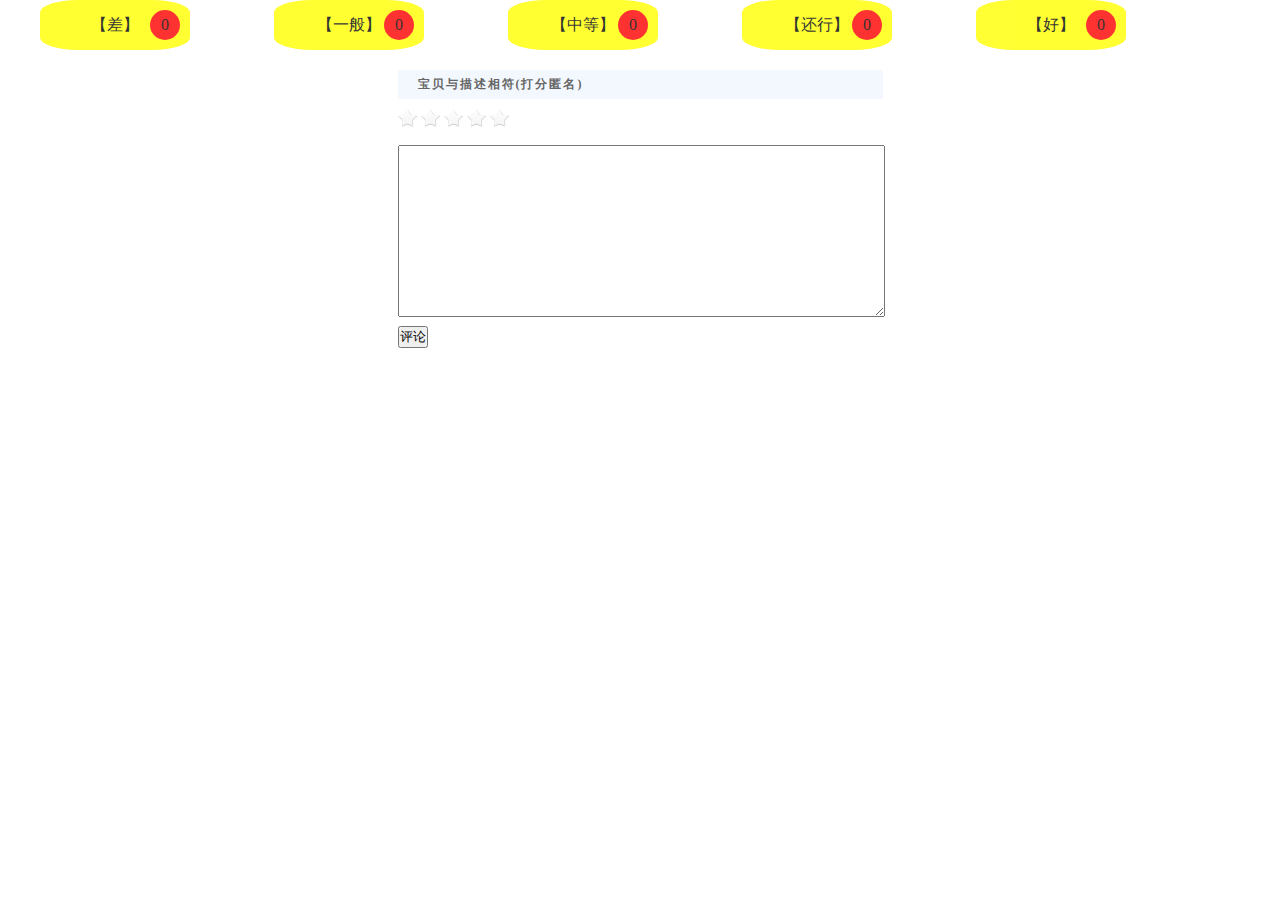
<file: demo.html>
<!DOCTYPE html>
<html>

<head>
    <meta charset="utf-8" />
    <title>评分</title>
    <style type="text/css">
        * {
            margin: 0;
            padding: 0;
        }

        #wrap {
            width: 485px;
            margin: 20px auto;
        }

        #mark {
            line-height: 1.5em;
        }

        #mark h1 {
            height: 29px;
            background: url(images/bg.jpg);
            font-family: "黑体";
            font-size: 12px;
            color: #666;
            line-height: 29px;
            padding-left: 20px;
            letter-spacing: 2px;
            /* 字之间的距离 */
        }

        #pic {
            margin: 10px 0px;
        }

        #txt {
            width: 100%;
            height: 170px;
            margin: 0px auto;
        }
        #list{
            margin: 0 auto;
            width: 485px;
        }
        li{
            width: 485px;
        }
        #head{
            margin: 0 auto;
            width: 1200px;
        }
        .check{
            display: inline-block;
            width: 150px;
            height: 50px;
            background-color: yellow;
            text-align: center;
            line-height: 50px;
            margin-right: 80px;
            border-radius: 25%;
            position: relative;
            opacity: 0.8;
        }
        .small{
            z-index: 2;
            position: absolute;
            top: 10px;
            right: 10px;
            height: 30px;
            width: 30px;
            background-color: red;
            display: inline-block;
            border-radius: 50%;
            line-height: 30px;
            text-align: center;
        }
    </style>
</head>

<body>
    <div id="head">
        <div class="check">
            【差】
            <div class="small">0</div>
        </div>
        <div class="check">
            【一般】
            <div class="small">0</div>
        </div>
        <div class="check">
            【中等】
            <div class="small">0</div>
        </div>
        <div class="check">
            【还行】
            <div class="small">0</div>
        </div>
        <div class="check">
            【好】
            <div class="small">0</div>
        </div>
    </div>
    <div id="wrap">
        <div id="mark">
            <h1>宝贝与描述相符(打分匿名)</h1>
            <div id="pic">
                <img src="images/star0.png" title="1" name="0"/>
                <img src="images/star0.png" title="2" name="1"/>
                <img src="images/star0.png" title="3" name="2"/>
                <img src="images/star0.png" title="4" name="3"/>
                <img src="images/star0.png" title="5" name="4"/>
                <br/>
            </div>
            <form>
                <textarea cols="40" rows="8" value="" id='txt'></textarea>
                <br/>
            </form>
            <button id="appendChild">评论</button>
        </div>
    </div>
    <ul id="list"></ul>
</body>
<script>
    var appendChild=document.getElementById('appendChild');
    var insertBefore=document.getElementById("insertBefore");
    var list=document.getElementById('list');
	var pic=document.getElementById('pic');
    var imgList=document.getElementsByTagName('img');
    var txt=document.getElementById('txt');
    var comments=["【差】","【一般】","【中等】","【还行】","【好】"];
    var flag=true;
    var small=document.getElementsByClassName("small");
    for (var i = 0; i < imgList.length; i++) {
    	imgList[i].onmouseover=function(){
    		if(flag){
    			var index=this.getAttribute("title");
    			if(index>2){
    				var imgSrc="images/star2.png";
    			}
    			else{
    				var imgSrc="images/star1.png";
    			}
    			for (var j = 0; j <index; j++) {
    				imgList[j].src=imgSrc;
    			}
    			txt.value=comments[index-1];
    		}
    		else{
    			return;
    		}
    		
    	}
    	imgList[i].onmouseout=function(){
    		if(flag){
    			var index=this.getAttribute("title");
    			for (var j = 0; j <index; j++) {
    				imgList[j].src="images/star0.png";
    			}
    			txt.value="";
    		}
    		else{
    			return;
    		}
    	}

    	imgList[i].onclick=function(){
    		flag=!flag;
    	}

    }
    appendChild.onclick=function () {
        var li=document.createElement("li");
        var liCount=list.children.length+1;
        var str=txt.value[1]+txt.value[2];
        if(str=="差】"){
            small[0].innerHTML=parseInt(small[0].innerHTML)+1;
        }
        if(str=="一般"){
            small[1].innerHTML=parseInt(small[1].innerHTML)+1;
        }
        if(str=="中等"){
            small[2].innerHTML=parseInt(small[2].innerHTML)+1;
        }
        if(str=="还行"){
            small[3].innerHTML=parseInt(small[3].innerHTML)+1;
        }
        if(str=="好】"){
            small[4].innerHTML=parseInt(small[4].innerHTML)+1;
        }
        li.innerHTML="评论"+liCount+txt.value;
        list.appendChild(li);
        txt.value="";
        for (var j = 0; j <5; j++) {
            imgList[j].src="images/star0.png";
        }
        flag=true;
    }
     
</script>
</html>
</file>
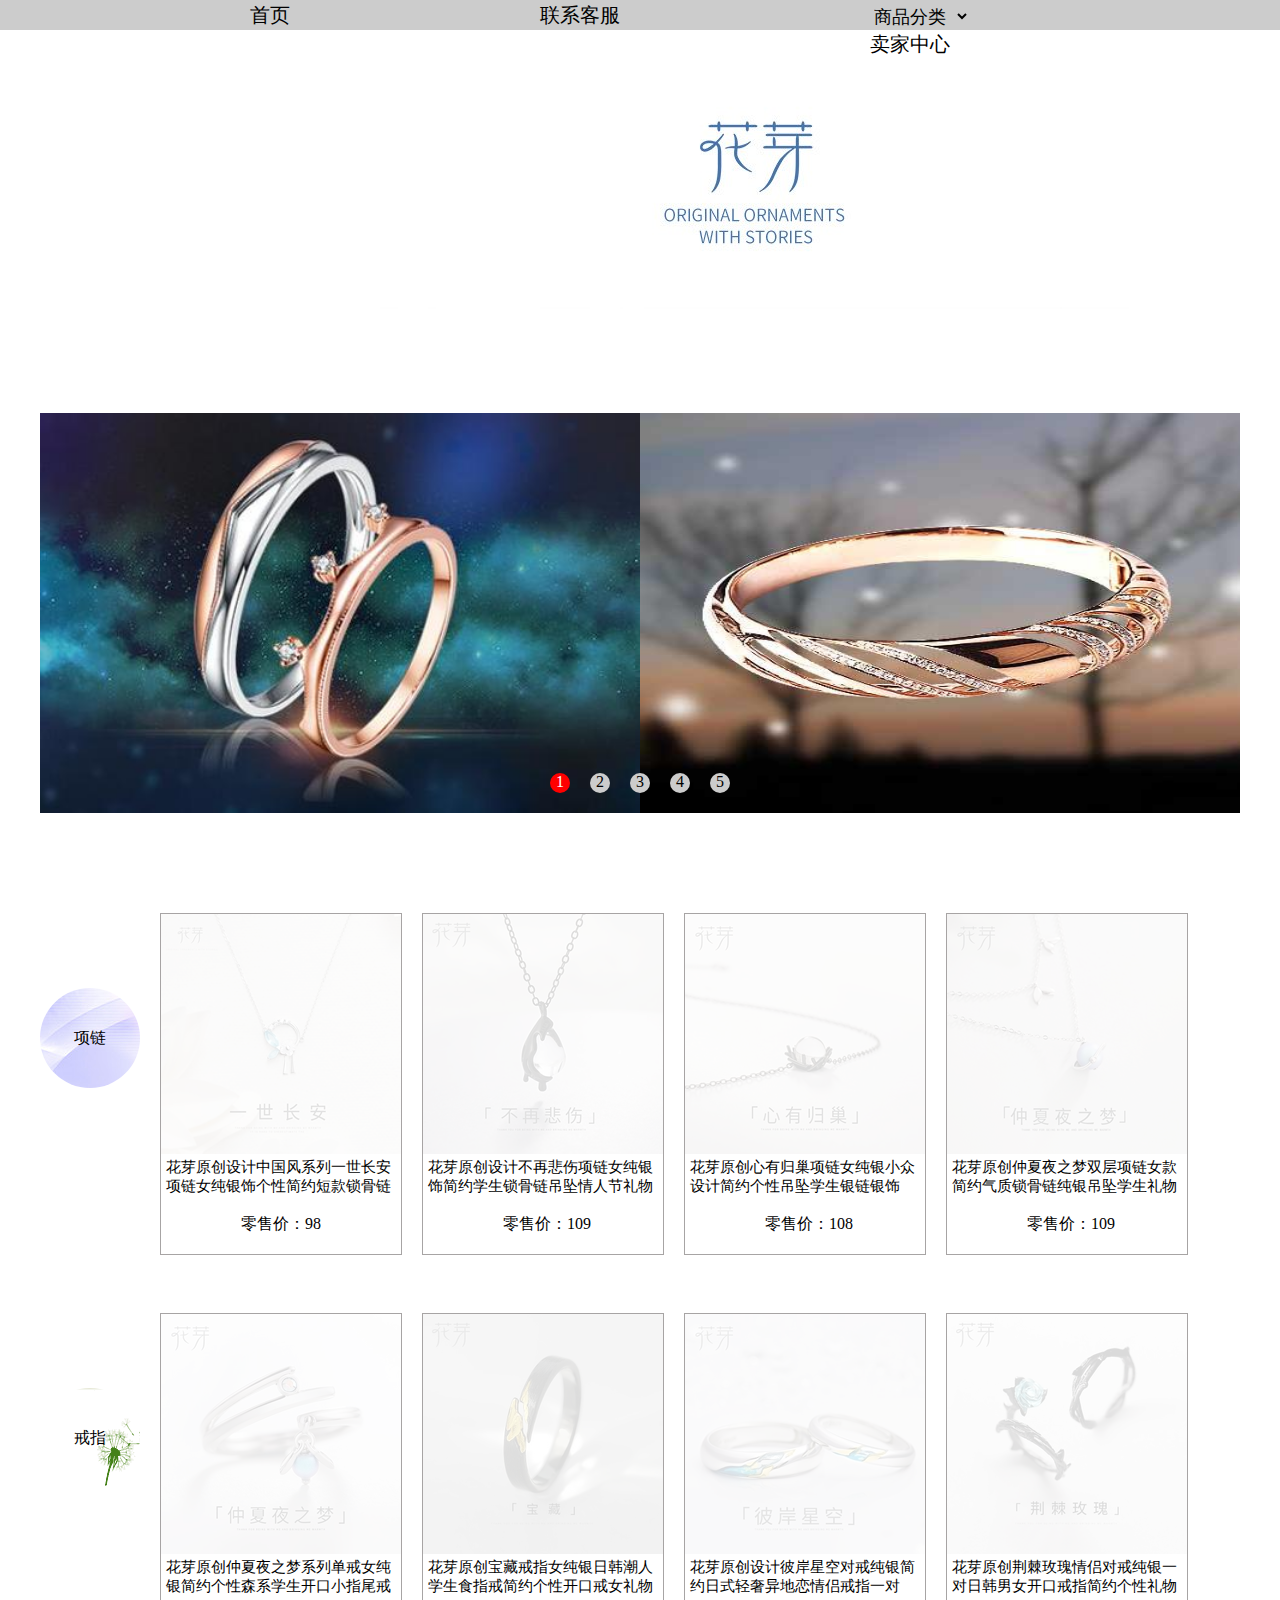
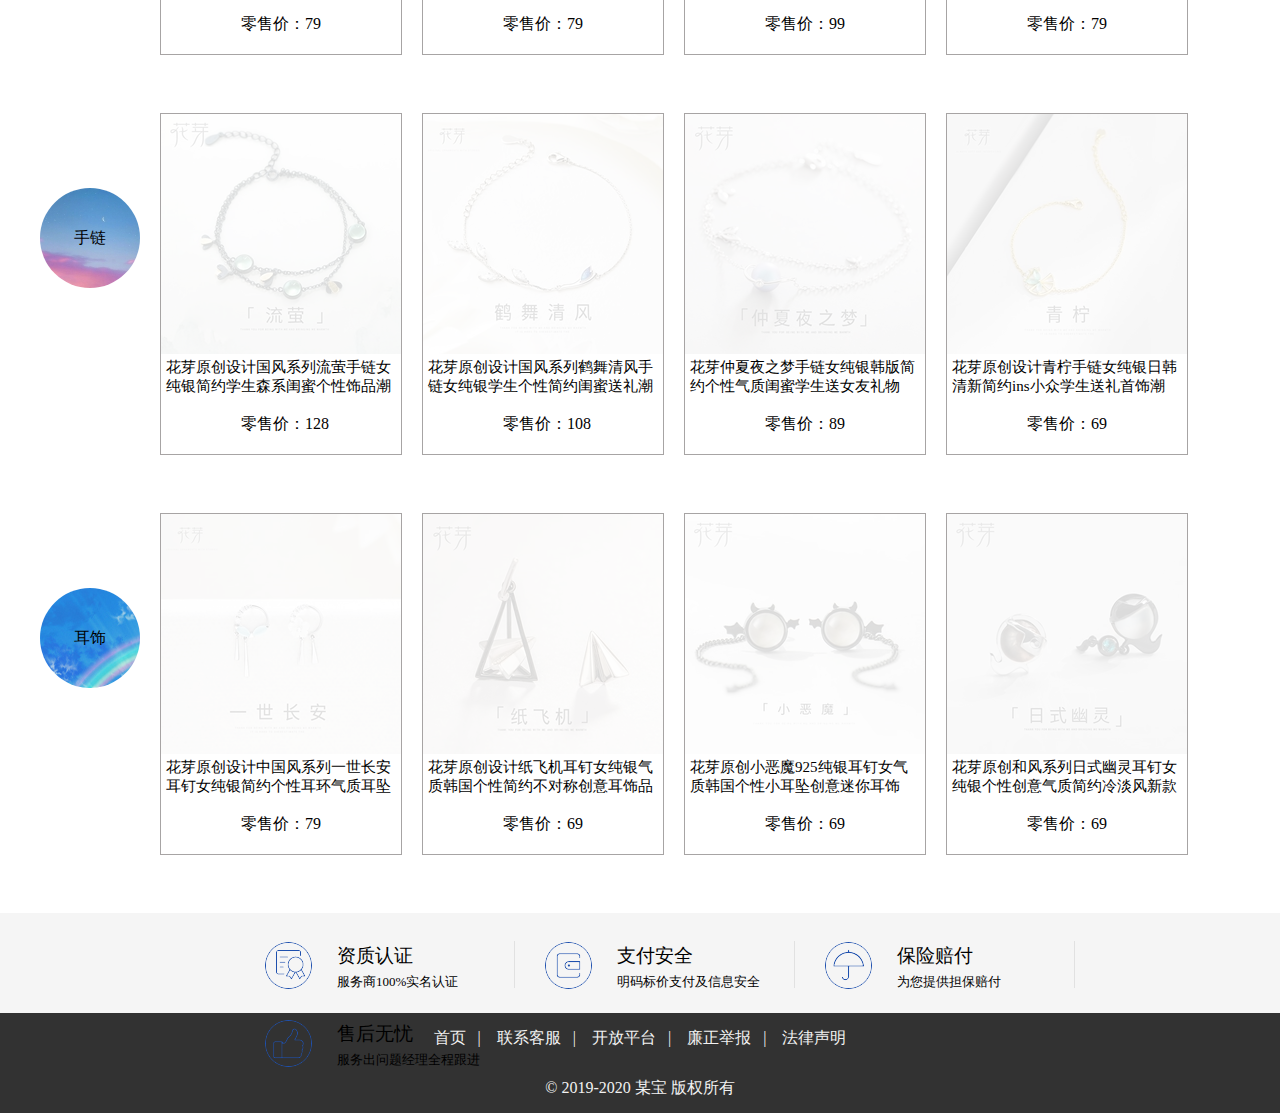
<file: jewelry.html>
<!DOCTYPE html>
<html>
    <head>
        <meta charset="UTF-8">
        <title>index</title>
        <link rel="stylesheet" type="text/css" href="jewelrycss/index.css">
    </head>
    <body>
        <div class="top" id="top">
            <p><a href="index.html">首页</a></p>
            <select name="商品分类">
                <option value="0">商品分类</option>
                <option value="1">项链</option>
                <option value="2">戒指</option>
                <option value="3">手链</option>
                <option value="4">耳饰</option>
            </select>
            <p><a href="#">联系客服</a></p>
            <p><a href="#">卖家中心</a></p>
        </div>
        <div class="topb">
            <img src="jewelryimages/z.jpg" alt="">
        </div>
        <div id="box" class="box" >
            <div class="slider" id="slider">
                <div class="slide">
                    <img src="jewelryimages/y9.jpg" alt="">
                    <img src="jewelryimages/y10.jpg" alt="">
                </div>
                <div class="slide">
                    <img src="jewelryimages/y1.jpg" alt="">
                    <img src="jewelryimages/y2.jpg" alt="">
                </div>
                <div class="slide">
                    <img src="jewelryimages/y3.jpg" alt="">
                    <img src="jewelryimages/y4.jpg" alt="">
                </div>
                <div class="slide">
                    <img src="jewelryimages/y5.jpg" alt="">
                    <img src="jewelryimages/y6.jpg" alt="">
                </div>
                <div class="slide">
                    <img src="jewelryimages/y7.jpg" alt="">
                    <img src="jewelryimages/y8.jpg" alt="">
                </div>
                <div class="slide">
                    <img src="jewelryimages/y9.jpg" alt="">
                    <img src="jewelryimages/y10.jpg" alt="">
                </div>
                <div class="slide">
                    <img src="jewelryimages/y1.jpg" alt="">
                    <img src="jewelryimages/y2.jpg" alt="">
                </div>
            </div>
            <span id="left"><</span>
            <span id="right">></span>
            <ul class="nav" id="nav">
                <li class="active">1</li>
                <li>2</li>
                <li>3</li>
                <li>4</li>
                <li>5</li>
            </ul>
        </div>
        <div class="buttom" id="buttom">
            <div class="bym0"><p>项链</p></div>
            <div class="abym" id="abym">
                <img class="abym0" src="jewelryimages/5.jpg" alt="">
                <img class="abym1" src="jewelryimages/car.jpg" alt="">
                <img class="abym2" src="jewelryimages/car2.jpg" alt="">
                <p>花芽原创设计中国风系列一世长安项链女纯银饰个性简约短款锁骨链</p><br/>
                <span>零售价：98</span>
            </div>
            <div class="abym" id="abym">
                <img class="abym0" src="jewelryimages/7.jpg" alt="">
                <img class="abym1" src="jewelryimages/car.jpg" alt="">
                <img class="abym2" src="jewelryimages/car2.jpg" alt="">
                <p>花芽原创设计不再悲伤项链女纯银饰简约学生锁骨链吊坠情人节礼物</p><br/>
                <span>零售价：109</span>
            </div>
            <div class="abym" id="abym">
                <img class="abym0" src="jewelryimages/8.jpg" alt="">
                <img class="abym1" src="jewelryimages/car.jpg" alt="">
                <img class="abym2" src="jewelryimages/car2.jpg" alt="">
                <p>花芽原创心有归巢项链女纯银小众设计简约个性吊坠学生银链银饰 </p><br/>
                <span>零售价：108</span>
            </div>
            <div class="abym" id="abym">
                <img class="abym0" src="jewelryimages/3.jpg" alt="">
                <img class="abym1" src="jewelryimages/car.jpg" alt="">
                <img class="abym2" src="jewelryimages/car2.jpg" alt="">
                <p>花芽原创仲夏夜之梦双层项链女款简约气质锁骨链纯银吊坠学生礼物</p><br/>
                <span>零售价：109</span>
            </div>
        </div>
        <div class="buttom" id="buttom">
            <div class="bym1"><p>戒指</p></div>
            <div class="abym" id="abym">
                <img class="abym0" src="jewelryimages/a10.jpg" alt="">
                <img class="abym1" src="jewelryimages/car.jpg" alt="">
                <img class="abym2" src="jewelryimages/car2.jpg" alt="">
                <p>花芽原创仲夏夜之梦系列单戒女纯银简约个性森系学生开口小指尾戒</p><br/>
                <span>零售价：79</span>
            </div>
            <div class="abym" id="abym">
                <img class="abym0" src="jewelryimages/a9.jpg" alt="">
                <img class="abym1" src="jewelryimages/car.jpg" alt="">
                <img class="abym2" src="jewelryimages/car2.jpg" alt="">
                <p>花芽原创宝藏戒指女纯银日韩潮人学生食指戒简约个性开口戒女礼物</p><br/>
                <span>零售价：79</span>
            </div>
            <div class="abym" id="abym">
                <img class="abym0" src="jewelryimages/a3.jpg" alt="">
                <img class="abym1" src="jewelryimages/car.jpg" alt="">
                <img class="abym2" src="jewelryimages/car2.jpg" alt="">
                <p>花芽原创设计彼岸星空对戒纯银简约日式轻奢异地恋情侣戒指一对</p><br/>
                <span>零售价：99</span>
            </div>
            <div class="abym" id="abym">
                <img class="abym0" src="jewelryimages/a8.jpg" alt="">
                <img class="abym1" src="jewelryimages/car.jpg" alt="">
                <img class="abym2" src="jewelryimages/car2.jpg" alt="">
                <p>花芽原创荆棘玫瑰情侣对戒纯银一对日韩男女开口戒指简约个性礼物</p><br/>
                <span>零售价：79</span>
            </div>
        </div>
        <div class="buttom" id="buttom">
            <div class="bym2"><p>手链</p></div>
            <div class="abym" id="abym">
                <img class="abym0" src="jewelryimages/s2.jpg" alt="">
                <img class="abym1" src="jewelryimages/car.jpg" alt="">
                <img class="abym2" src="jewelryimages/car2.jpg" alt="">
                <p>花芽原创设计国风系列流萤手链女纯银简约学生森系闺蜜个性饰品潮 </p><br/>
                <span>零售价：128</span>
            </div>
            <div class="abym" id="abym">
                <img class="abym0" src="jewelryimages/s3.jpg" alt="">
                <img class="abym1" src="jewelryimages/car.jpg" alt="">
                <img class="abym2" src="jewelryimages/car2.jpg" alt="">
                <p>花芽原创设计国风系列鹤舞清风手链女纯银学生个性简约闺蜜送礼潮 </p><br/>
                <span>零售价：108</span>
            </div>
            <div class="abym" id="abym">
                <img class="abym0" src="jewelryimages/s4.jpg" alt="">
                <img class="abym1" src="jewelryimages/car.jpg" alt="">
                <img class="abym2" src="jewelryimages/car2.jpg" alt="">
                <p>花芽仲夏夜之梦手链女纯银韩版简约个性气质闺蜜学生送女友礼物</p><br/>
                <span>零售价：89</span>
            </div>
            <div class="abym" id="abym">
                <img class="abym0" src="jewelryimages/s9.jpg" alt="">
                <img class="abym1" src="jewelryimages/car.jpg" alt="">
                <img class="abym2" src="jewelryimages/car2.jpg" alt="">
                <p>花芽原创设计青柠手链女纯银日韩清新简约ins小众学生送礼首饰潮 </p><br/>
                <span>零售价：69</span>
            </div>
        </div>
        <div class="buttom" id="buttom">
            <div class="bym3"><p>耳饰</p></div>
            <div class="abym" id="abym">
                <img class="abym0" src="jewelryimages/d5.jpg" alt="">
                <img class="abym1" src="jewelryimages/car.jpg" alt="">
                <img class="abym2" src="jewelryimages/car2.jpg" alt="">
                <p>花芽原创设计中国风系列一世长安耳钉女纯银简约个性耳环气质耳坠</p><br/>
                <span>零售价：79</span>
            </div>
            <div class="abym" id="abym">
                <img class="abym0" src="jewelryimages/d4.jpg" alt="">
                <img class="abym1" src="jewelryimages/car.jpg" alt="">
                <img class="abym2" src="jewelryimages/car2.jpg" alt="">
                <p>花芽原创设计纸飞机耳钉女纯银气质韩国个性简约不对称创意耳饰品</p><br/>
                <span>零售价：69</span>
            </div>
            <div class="abym" id="abym">
                <img class="abym0" src="jewelryimages/d3.jpg" alt="">
                <img class="abym1" src="jewelryimages/car.jpg" alt="">
                <img class="abym2" src="jewelryimages/car2.jpg" alt="">
                <p>花芽原创小恶魔925纯银耳钉女气质韩国个性小耳坠创意迷你耳饰</p><br/>
                <span>零售价：69</span>
            </div>
            <div class="abym" id="abym">
                <img class="abym0" src="jewelryimages/d6.jpg" alt="">
                <img class="abym1" src="jewelryimages/car.jpg" alt="">
                <img class="abym2" src="jewelryimages/car2.jpg" alt="">
                <p>花芽原创和风系列日式幽灵耳钉女纯银个性创意气质简约冷淡风新款 </p><br/>
                <span>零售价：69</span>
            </div>
        </div>
        <div class="note" id="note">
            <div class="note_a">
                <div class="note_a_b">
                <div class="note_a_a">
                    <img src="jewelryimages/f1.png">
                    <p><a href="#">资质认证</a><br/><span>服务商100%实名认证</span></p>
                    <div id="one"></div>
                </div>
                <div class="note_a_a">
                    <img src="jewelryimages/f2.png">
                    <p><a href="#">支付安全</a><br/><span>明码标价支付及信息安全</span></p>
                    <div id="one"></div>
                </div>
                <div class="note_a_a">
                    <img src="jewelryimages/f3.png">
                    <p><a href="#">保险赔付</a><br/><span>为您提供担保赔付</span></p>
                    <div id="one"></div>
                </div>
                <div class="note_a_a">
                    <img src="jewelryimages/f4.png">
                    <p><a href="#">售后无忧</a><br/><span>服务出问题经理全程跟进</span></p>
                </div>
                </div>
            </div>
             <div class="note_b">
                <p><a href="#">首页</a>&nbsp;&nbsp;&nbsp;|&nbsp;&nbsp;&nbsp;
                    <a href="#">联系客服</a>&nbsp;&nbsp;&nbsp;|&nbsp;&nbsp;&nbsp;
                    <a href="#">开放平台</a>&nbsp;&nbsp;&nbsp;|&nbsp;&nbsp;&nbsp;
                    <a href="#">廉正举报</a>&nbsp;&nbsp;&nbsp;|&nbsp;&nbsp;&nbsp;
                    <a href="#">法律声明</a><br/>© 2019-2020 某宝 版权所有</p>
            </div>
        </div>
    </body>
    <script src="animate.js"></script>
    <script>
        // var box=document.getElementById('box');
        // var oNavlist=document.getElementById('nav').children;
        // var slider=document.getElementById('slider');
        // var left=document.getElementById('left');
        // var right=document.getElementById('right'); 
        // var index=1;
        // var timer;
        // var isMoving=false;
        var buttom=document.getElementById('buttom');
        var abym=document.getElementsByClassName('abym');
        var abym1=document.getElementsByClassName('abym1');
        var abym2=document.getElementsByClassName('abym2');
        var abym0=document.getElementsByClassName('abym0');
        for(var i=0;i<abym0.length;++i){
            fadeIn(abym0[i],100);
            function fadeIn(element,speed){
                if(element.style.opacity !=1){
                    var speed = speed || 30 ;
                    var num = 0;
                    var st = setInterval(function(){
                        num++;
                        element.style.opacity = num/50;
                        if(num>=50){
                            clearInterval(st);
                        }
                    },speed);
                }
            }
        }
        for(var i=0;i<abym.length;++i){
            abym[i].onmouseover=function(){
                this.style.border="1px solid red";
                this.children[1].style.display="inline";
                this.style.marginRight="25px";
            }
        } 
        for(var i=0;i<abym.length;++i){
            abym[i].onmouseout=function(){
                this.style.border="1px solid rgb(167, 164, 164)";
                this.children[1].style.display="none";
                this.style.marginRight="20px";
            }
        }
        for(var i=0;i<abym1.length;++i){
            abym1[i].onclick=function(){
                this.style.display="none";
                this.nextElementSibling.style.display="inline";
            }
        } 
        // box.onmouseover=function(){
        //     animate(left,{opacity:50});
        //     animate(right,{opacity:50});
        //     clearInterval(timer);
        // }
        // box.onmouseout=function(){
        //     animate(left,{opacity:0});
        //     animate(right,{opacity:0});
        //     timer=setInterval(next,3000);
        // }
        // right.onclick=next;
        // left.onclick=prev;
        // for(var i=0;i<oNavlist.length;++i){
        //     oNavlist[i].index=i;
        //     oNavlist[i].onclick=function(){
    	//         index=this.index+1;
        //         navmove();
        //         animate(slider,{left:-1200*index});
	    //     }
        // }
        // function next(){
        //     if(isMoving){
        //         return;
        //     }
	    //     isMoving=true;
	    //     index++;
        //     navmove();
        //     animate(slider,{left:-1200*index},function(){
        //         if(index==6){
        // 	        slider.style.left='-1200px';
        //             index=1;
        //         }
        //         isMoving=false;
        //     });
        // }
        // function prev(){
        //     if(isMoving){
        //         return;
        //     }
        //     isMoving=true;
        //     index--;
        //     navmove();
        //     animate(slider,{left:-1200*index},function(){
        //         if(index==0){
        //             slider.style.left='-6000px';
        //             index=5;
        //         }
        //         isMoving=false;
        //     });
        // }
        // function navmove(){
        //     for(var i=0;i<oNavlist.length;++i){
        //         oNavlist[i].className="";
        //     }
        //     if(index>5){
        //         oNavlist[0].className="active";
        //     }
        //     else if(index<=0){
        //         oNavlist[4].className="active";
        //     }
        //     else{
        //         oNavlist[index-1].className="active";
        //     }
        // }
    </script>
</html>
</file>
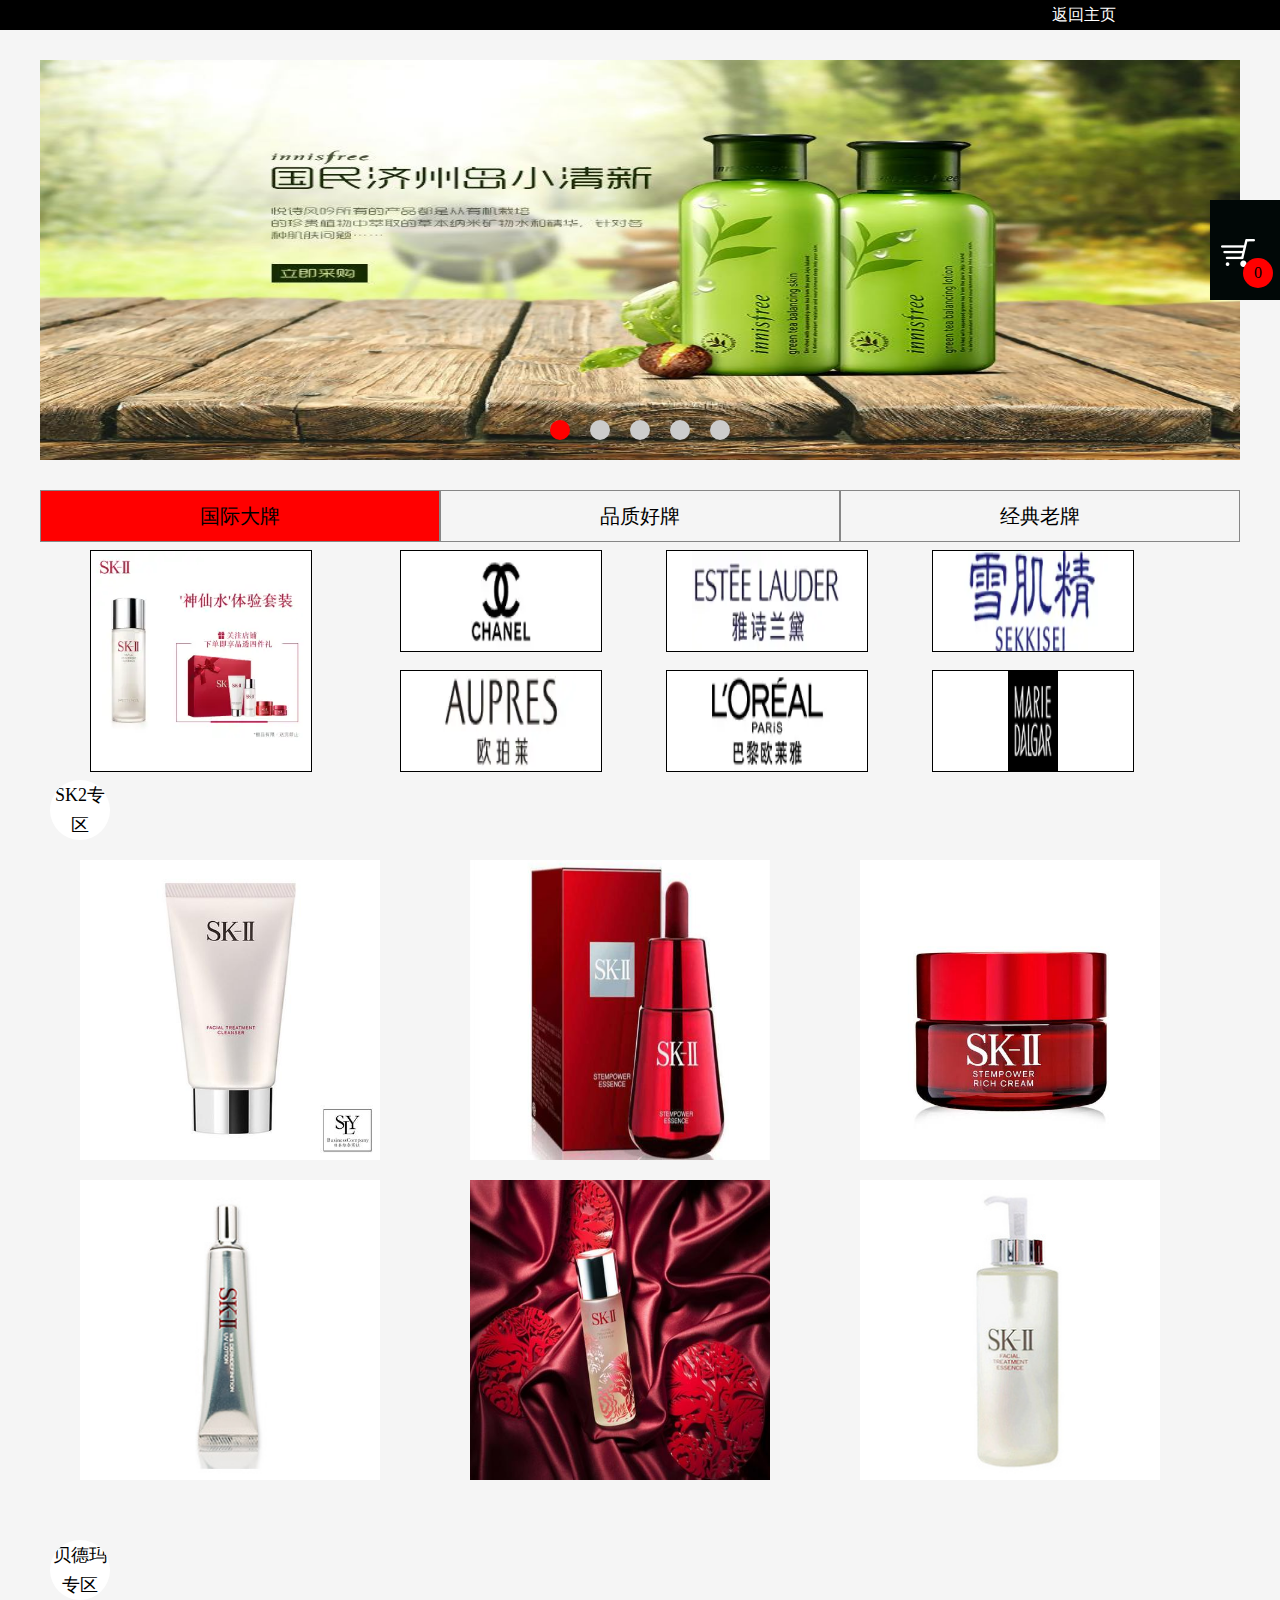
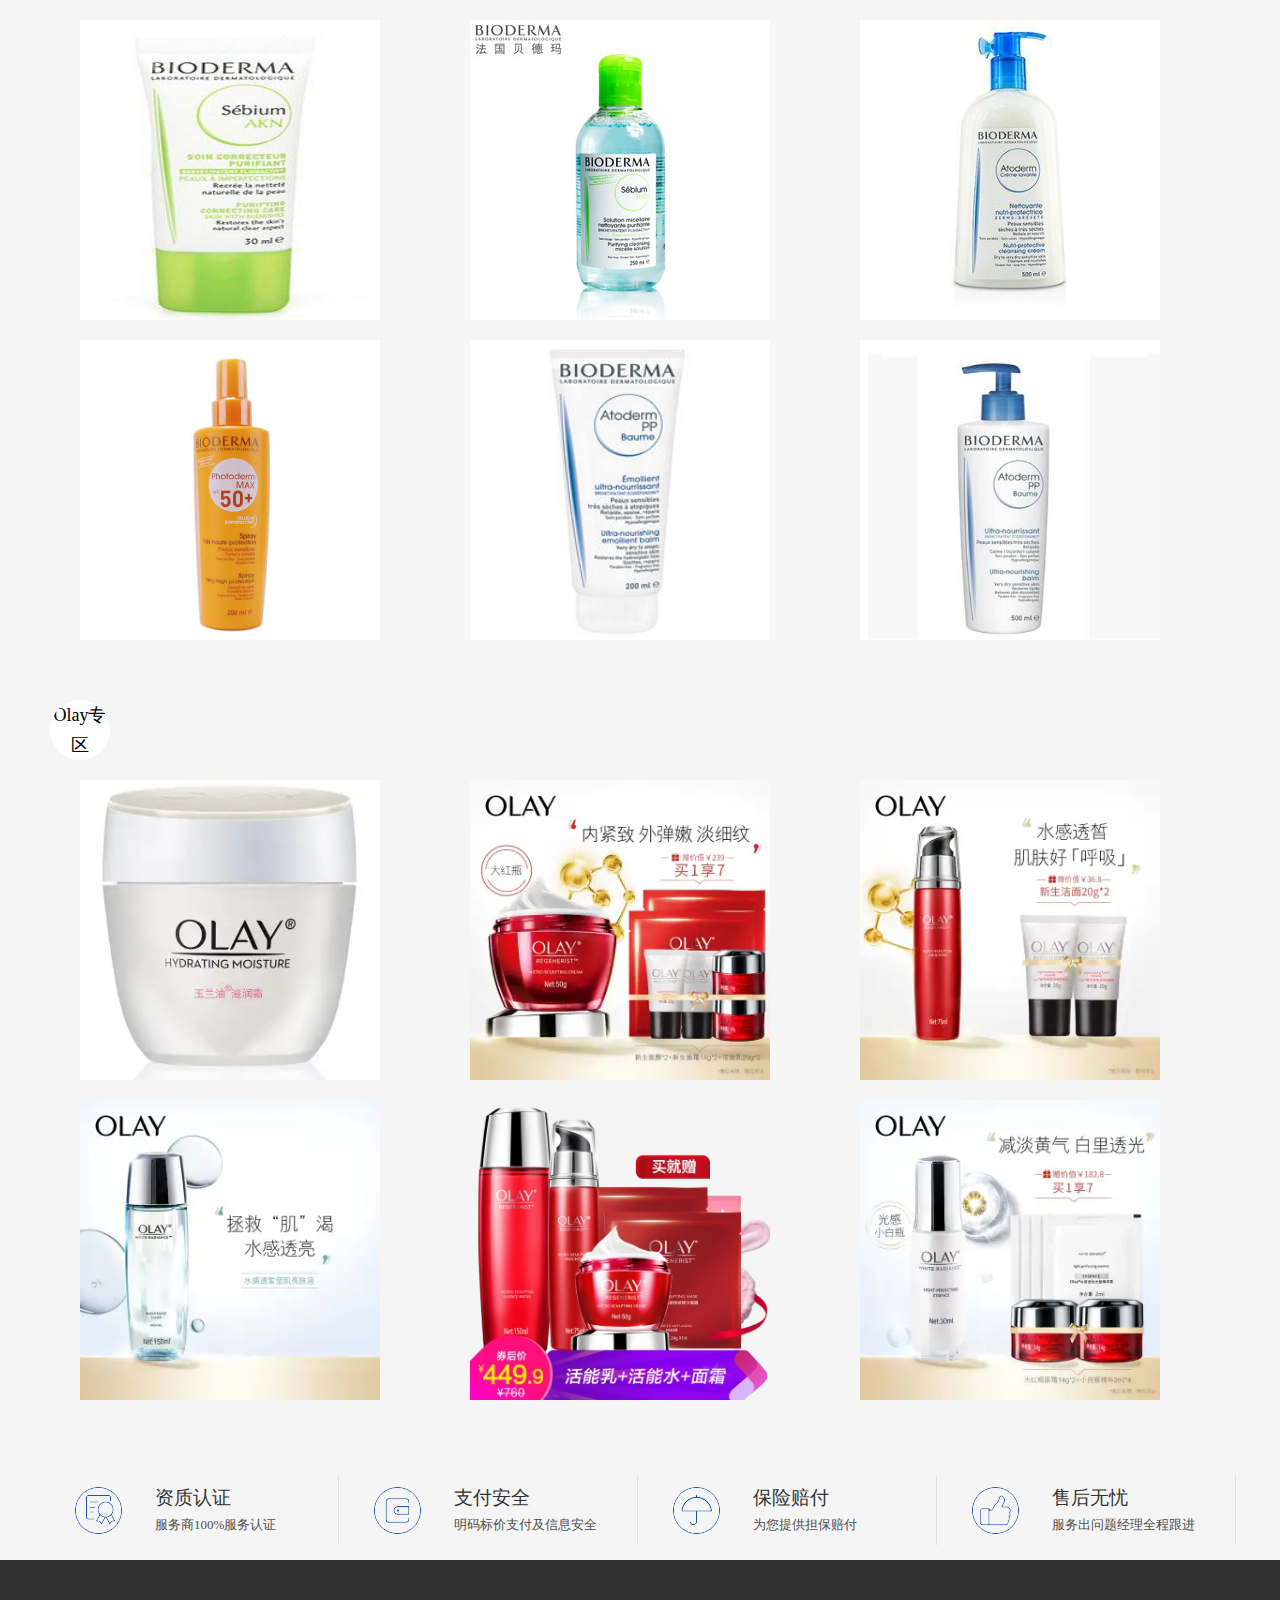
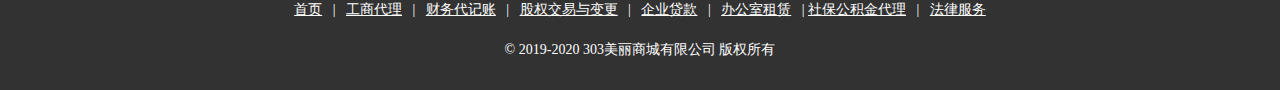
<file: makeup.html>
<!DOCTYPE html>
<html>
<head>
	<title>makeup</title>
	<link rel="stylesheet" href="makeupCss/index.css">
</head>
<body>
	<div id="header">
		<div id="hbox">
			<a href="index.html">返回主页</a>
		</div>
	</div>
	<div class="box" id="box">
		<div class="slider" id="slider">
			<div class="slide"><img src="images/timg4.jpg" alt=""></div>
			<div class="slide"><img src="images/timg.jpg" alt=""></div>
			<div class="slide"><img src="images/timg1.jpg" alt=""></div>
			<div class="slide"><img src="images/timg2.jpg" alt=""></div>
			<div class="slide"><img src="images/timg3.jpg" alt=""></div>
			<div class="slide"><img src="images/timg4.jpg" alt=""></div>
			<div class="slide"><img src="images/timg.jpg" alt=""></div>
		</div>
		<span id="left"><</span>
		<span id="right">></span>
		<ul class="nav" id="nav">
			<li class="active"></li>
			<li></li>
			<li></li>
			<li></li>
			<li></li>
		</ul>
	</div>
	<ul id="change">
		<li>国际大牌</li>
		<li>品质好牌</li>
		<li>经典老牌</li>
	</ul>
	<div id="changebox">
		<div id="changeImg">
			<a href="#sk2" id="changea"><img src="images/SK.jpg" id="changesrc"></a>
		</div>
		<ul id="changelist">
			<li class="toplist"><img src="images/dapai1.webp" id="a1"></li>
			<li class="toplist"><img src="images/dapai2.webp"></li>
			<li class="toplist"><img src="images/dapai3.webp"></li>
			<li class="downlist"><img src="images/dapai4.webp"></li>
			<li class="downlist"><img src="images/dapai5.webp"></li>
			<li class="downlist"><img src="images/dapai6.webp"></li>
		</ul>
	</div>
	<div class="divsk"><div class="skdivimg" id="sk2">SK2专区</div></div>
	<div class="olaydiv">
		<a class="movie" href="demo.html">
			<img src="images/sk1.jpg" >
			<div class="hide"></div>
		</a>
		<div class="movie">
			<img src="images/sk2.jpg" >
			<div class="hide"></div>
		</div>
		<div class="movie">
			<img src="images/sk3.jpg" >
			<div class="hide"></div>
		</div>
		<div class="movie">
			<img src="images/sk4.jpg" >
			<div class="hide"></div>
		</div>
		<div class="movie">
			<img src="images/sk5.jpg" >
			<div class="hide"></div>
		</div>
		<div class="movie">
			<img src="images/sk6.jpg" >
			<div class="hide"></div>
		</div>
	</div>
	<div class="divsk"><div class="skdivimg" id="beidema">贝德玛专区</div></div>
	<div class="olaydiv">
		<div class="movie">
			<img src="images/bei1.jpg" >
			<div class="hide"></div>
		</div>
		<div class="movie">
			<img src="images/bei2.jpg" >
			<div class="hide"></div>
		</div>
		<div class="movie">
			<img src="images/bei3.jpg" >
			<div class="hide"></div>
		</div>
		<div class="movie">
			<img src="images/bei4.jpg" >
			<div class="hide"></div>
		</div>
		<div class="movie">
			<img src="images/bei5.jpg" >
			<div class="hide"></div>
		</div>
		<div class="movie">
			<img src="images/bei6.jpg" >
			<div class="hide"></div>
		</div>
	</div>
	<div class="divsk"><div class="skdivimg" id="olay">Olay专区</div></div>
	<div class="olaydiv">
		<div class="movie" id="check">
			<img src="images/olay.webp" >
			<div class="hide"></div>
		</div>
		<div class="movie">
			<img src="images/olay1.webp" >
			<div class="hide"></div>
		</div>
		<div class="movie">
			<img src="images/olay2.webp" >
			<div class="hide"></div>
		</div>
		<div class="movie">
			<img src="images/olay3.webp" >
			<div class="hide"></div>
		</div>
		<div class="movie">
			<img src="images/olay4.webp" >
			<div class="hide"></div>
		</div>
		<div class="movie">
			<img src="images/olay5.webp" >
			<div class="hide"></div>
		</div>
	</div>
	<ul class="bottom">
		<li id="a">
			<p><span>资质认证</span><br>
				服务商100%服务认证
			</p>
		</li>
		<li id="b">
			<p>
			<span>支付安全<br></span>
			明码标价支付及信息安全
			</p>
		</li>
		<li id="c">
			<p>
				<span>保险赔付</span><br>
				为您提供担保赔付
			</p>
		</li>
		<li id="d">
			<p>
				<span>售后无忧<br></span>
				服务出问题经理全程跟进
			</p>
		</li>
	</ul>
	</div>
	<div id="copyrignt">
		<div>
			<p>
			<a href="#">首页</a>&nbsp;&nbsp;&nbsp;|&nbsp;&nbsp;&nbsp;<a href="#">工商代理</a>&nbsp;&nbsp;&nbsp;|&nbsp;&nbsp;&nbsp;<a href="#">财务代记账</a>&nbsp;&nbsp;&nbsp;|&nbsp;&nbsp;&nbsp;<a href="#">股权交易与变更</a>&nbsp;&nbsp;&nbsp;|&nbsp;&nbsp;&nbsp;<a href="#">企业贷款</a>&nbsp;&nbsp;&nbsp;|&nbsp;&nbsp;&nbsp;<a href="#">办公室租赁</a>&nbsp;&nbsp;&nbsp;| <a href="#">社保公积金代理</a>&nbsp;&nbsp;&nbsp;|&nbsp;&nbsp;&nbsp;<a href="#">法律服务</a></p>
			<p>
				© 2019-2020 303美丽商城有限公司 版权所有
			</p>  
		</div>
	</div>
	<ul id="fixed">
		<li id="shopping">
			<div id="shoppingCar">0</div>
		</li>
	</ul>
</body>
<script type="text/javascript" src="animate.js"></script>
<script type="text/javascript" src="makeupJs/makeup.js"></script>
</html>
</file>
<file: makeupCss/index.css>
*{
	padding: 0;
	margin: 0;
}
ul,li{
	list-style: none;
}
body{
	background-color: #F5F5F5;
}
#header{
	height: 30px;
	background-color: black;
	position: relative;
}
#hbox{
	position: absolute;
	right: 10%;
	height: 30px;
	width: 100px;
	display: inline-block;
}
#header div a{
	color: white;
	line-height: 30px;
	text-decoration:none;
}
.header>div{
	width: 1200px;
	height: 20px;
	margin: 0px auto;
	position: relative;
}
.slider img{
	width: 1200px;
	height: 400px;
}
.box{
	width: 1200px;
	height: 400px;
	margin: 30px auto;
	position: relative;
	overflow: hidden;
}
.slider{
	width: 8400px;
	position: absolute;
	left: -1200px;
}
.slide{
	width: 1200px;
	overflow: hidden;
	float: left;
}
.box>span{
	display: block;
	width: 30px;
	height: 50px;
	text-align: center;
	cursor: pointer;
	color: #ccc;
	top:175px;
	line-height: 50px;
	background: rgb(255,0,0);
	font-size: 30px;
	position: absolute;
	opacity: 0;
}
#left{
	left: 30px;
}
#right{
	right: 30px;
}
.nav{
	position: absolute;
	left: 500px;
	bottom: 20px;
}
.nav>li{
	float: left;
	width: 20px;
	height: 20px;
	background-color: #ccc;
	cursor:pointer;
	margin:  0 10px;
	border-radius: 50%;
	text-align: center;
}
.nav .active{
	background-color: red;
	color: white;
}
#change{
	margin: 0 auto;
	height: 50px;
	width: 1200px;
}
#change li{
	height: 50px;
	width: 398px;
	border: 1px solid #878787;
	float: left;
	text-align: center;
	line-height: 50px;
	font-size: 20px;
}
#changebox{
	height: 230px;
	width: 1100px;
	margin: 0 auto;
	margin-top: 10px;
	position: relative;
}
#changeImg{
	float: left;
	display: inline;
	height: 200px;
	width: 200px;
}
#changeImg img{
	height: 220px;
	width: 220px;
	border:1px solid black;
}
#changelist{
	float: left;
	display: inline;
	position: absolute;
	left: 250px;
	height: 100px;
	width: 800px;
}
#changebox li img{
	width: 150px;
	height: 100px;
}
#changelist li{
	display: inline-block;
	width: 200px;
	height: 100px;
	background-color: white;
	border:1px solid black;
	text-align: center;
	line-height: 100px;
}

.toplist{
	margin-left: 60px;
}
.downlist{
	margin-top: 15px;
	margin-left:60px;
}
.test{
	width: 200px;
	height: 400px;
	background-color: red;
	margin-bottom: 20px;
}
.olaydiv{
	width: 1200px;
	height: 680px;
	margin: 0 auto;
	position: relative;
    margin-bottom: 20px;
}
.movie{
	display: inline-block;
	float: left;
	width: 300px;
	height: 300px;
	margin-top: 20px;
	margin-left: 40px;
	margin-right: 50px;
	position: relative;
}
.hide{
	width: 50px;
	height: 50px;
	display: none;
	background-color: black;
	z-index: 2;
	position: absolute;
	right: 0;
	top: 0;
	background: url(../images/car.jpg) 
	no-repeat 50% 50%;
}
.movie img{
	width: 300px;
	height: 300px;
}
.skdivimg{
	width: 60px;
	height: 60px;
	margin:  0 10px;
	border-radius: 50%;
	font-size: 18px;
	line-height: 30px;
	text-align: center;
	background-color:white;
	text-align: center;
	overflow: hidden;
}
.divsk{
	width: 1200px;
	height: 60px;
	margin: 0 auto;
}
.borderwidth{
	position: relative;
	left: 20px;
}

#bottom{
	height: 100px;
	background-color: #f5f5f5;
}
.bottom{
	height: 100px;
	width: 1200px;
	margin: 0 auto;
}
.bottom li{
	float: left;
	width: 298px;
	height: 70px;
	border-right:1px solid #e0e0e0;
	margin-top: 15px;
}
.bottom li p{
	position: absolute;
	line-height: 25px;
	margin-top: 10px;
	margin-left: 115px;
	font-size: 13px;
	color: #4f4f4f;
}
.bottom li p span{
	font-size: 19px;
	color: #333333;
}
#a{
	background: url(../images/f1.png) 
	no-repeat  35px center ;
}
#b{
	background: url(../images/f2.png) 
	no-repeat  35px center ;
}
#c{
	background: url(../images/f3.png) 
	no-repeat  35px center ;
}
#d{
	background: url(../images/f4.png) 
	no-repeat  35px center ;
}
#copyrignt{
	background-color: #323232;
}
#copyrignt div{
	width: 1200px;
	height: 100px;
	margin: 0 auto;
	position: relative;
	padding-top: 30px;
	font-size: 14px;
	color: #fff;
}
#copyrignt div p{
	text-align: center;
	line-height: 40px;
}
#copyrignt div p a{
	font-size: 14px;
	color: #fff;
}
#fixed{
	width: 70px;
	height: 530px;
	background-color:#010807;
	z-index: 2;
	position:fixed;
	top: 120px;
	right:0;
}
#fixed li{
	width: 55px;
	height: 105px;
	margin: 0 auto;
	
}
#l{
	background: url(../images/cart1.png) 
	no-repeat 50% 50%;
	border-bottom: 1px solid white;
}
#m{
	background: url(../images/qq.png) 
	no-repeat 50% 50%;
	border-bottom: 1px solid white;
}
#n{
	background: url(../images/zuji.png) 
	no-repeat 50% 50%;
	border-bottom: 1px solid white;
}
#o{
	background: url(../images/erweima.png) 
	no-repeat 50% 50%;
	border-bottom: 1px solid white;
}
#p{
	background: url(../images/gotop.png) 
	no-repeat 50% 50%;
}
#fixed{
	width: 70px;
	height: 100px;
	background-color:#010807;
	z-index: 2;
	position:fixed;
	top: 200px;
	right:0;
}
#shopping{
	width: 55px;
	height: 100px;
	margin: 0 auto;
	background: url(../images/cart1.png) 
	no-repeat 50% 50%;
	position: relative;
	display: inline-block;
}
#shoppingCar{
	z-index: 2;
	position: absolute;
	left: 60%;
	top:55%;
	height: 30px;
	width: 30px;
	background-color: red;
	display: inline-block;
	border-radius: 50%;
	line-height: 30px;
	text-align: center;
}
</file>
<file: bagcss/bag.css>
*{
    padding: 0;
    margin: 0;
}
body{
    background-image: url(../bagimages/21.jpg);
}
a{
    text-decoration: none;
}
.top{
    height: 30px;
}
.top>p{
    float: left;
    margin-left: 100px;
    line-height: 30px;
    color: black;
}
.top>select{
    margin-left: 500px;
    margin-top: 4px;
    width: 100px;
    height: 25px;
    font-size: 18px;
    font-family: "楷体";
    border: 0;
}
.toptwo{
    margin: 0 auto;
    height:100px;
    overflow:hidden;
}
.toptwos{
    width:4800px;
    height:35px;
}

.toptwoContent,.toptwoCopy{
    float:left;
    height:35px;
}

.toptwoContent p,.toptwoCopy p{
    display:inline-block;
    width:1200px;
    font-size: px;
    margin-top: 25px;
    opacity: 0.5;
    height:50px;
    text-align:center;
    line-height:35px;
    text-decoration:none;
    color:red;
}
ul,li{
    list-style: none;   
}
.d{
   display: inline-block; 
   padding-left:300px ;
   margin-bottom: 20px;
   margin-left: 0;
}
.box{
    width: 1200px;
    height: 400px;
    margin: 0px auto;
    position: relative;
    overflow: hidden;
}
.slider{
    width: 8400px;
    position: absolute;
    left: -1200px;
}
.slide{
    width: 1200px;
    overflow: hidden;
    float: left;
}
.box>span{
    display: block;
    width: 30px;
    height: 50px;
    text-align: center;
    cursor: pointer;
    color:white;
    top: 175px;
    line-height: 50px;
    background: rgb(255,0,0);
    font-size: 30px;
    position: absolute;
    opacity: 0;
}
#left{
    left: 30px;
}
#right{
    right: 30px;
}
.nav{
    position: absolute;
    left:500px;
    bottom: 20px;
}
.nav>li{
    float: left;
    width: 20px;
    height: 20px;
    background: #ccc;
    cursor: pointer;
    margin: 0 10px;
    border-radius: 50%;
}
.nav .active{
    background: red;
}
#wenben,#wb{
    position: relative;
    padding-bottom: 10px;
    top:50px;
    left:30px;
}
#wenben1{
    display: inline-block;
}
#wb1{
    position: relative;
    padding-bottom: 20px;
    left:30px;
}
#wenben2{
    display: inline-block;
}
#wenben3{
    display: inline-block;
}
#bottom{
    width: 1200px;
    height: 605px;
    margin: 0px auto;
    position: relative;
    margin-top: 80px;
}
#bottom1{
    height: 450px;
    margin: 0px auto;
    position: relative;
    margin-top: 80px;
}
#m,#n{
    height: 20px;
    width: 240px;
    text-align: center;
    position: relative;
    top:-5px;
    color: white;
    background-color: red;
    opacity: 0.5;
}
.s1{
    display: none;
    position: absolute;
    left:240px;
}
.s2{
    display: none;
    position: absolute;
    left:240px;
}
.x{
    color:red;
    margin:0 auto;
    position: absolute;
    top:300px;
    left:80px;
    display: none;
}
#b1{
    position: absolute;
    top:30px;
    left:100px;   
    border:2px solid white;
}
#b2{
    position: absolute;
    top:30px;
    left:300px;
    margin-left:180px;
    border:2px solid white;
}
#b3{
    position: absolute;
    top:30px;
    left:600px;
    margin-left:250px;
    border:2px solid white;
}
#money,#name{
    text-align: center;
}
.bott:hover #m{
    display: none;
}
.bott:hover #n{
    display: none;
}
.bott:hover #z{
    display: block;
}
#z{
    display: none;
    z-index: 2;
    width: 240px;
    height: 240px;
    text-align: center;
    background-color: white;
    opacity: 0.5;
    color: black;	
    position: relative;
    top:-245px;
}
#bott1{
    position: absolute;
    top:30px;
    left:30px;    
}

#bott2{
    position: absolute;
    top:30px;
    left:320px;   
}

#bott3{
    position:absolute;
    top:30px;
    left:620px;   
}
#bott4{
    position:absolute;
    top:30px;
    left:920px;   
}
#bott5{
    position:absolute;
    top:320px;
    left:30px;   
}
#bott6{
    position:absolute;
    top:320px;
    left:320px;   
}
#bott7{
    position:absolute;
    top:320px;
    left:620px;   
}
#bott8{
    position:absolute;
    top:320px;
    left:920px;   
} 
.lasttwo{
    height: 100px;
    margin: 0 auto;
    background-color: #323232;
    text-align: center;
} 
.lasttwo p{
    color: #fff;
    font-size: 14px;
}
#last_a{
    margin:0 auto;
    position: relative;
    top:20px;
}
#last_b{
    margin:0 auto;
    position: relative;
    top:40px;
}
.last{
    margin: 0 auto;
    background-color:#f5f5f5;
}
.last_one{
    width: 1200px;
    height: 140px;
    position: relative;
    margin: 0 auto;
}
.d{
    font-size: 19px;
}
.e{
    font-size: 13px;
}
.last_one_a img{
    position: absolute;
    top: 60px;
    left: 80px;    
}
.last_one_b img{
    position: absolute;
    top: 60px;
    left: 350px;   
}
.last_one_c img{
    position: absolute;
    top: 60px;
    left: 650px;    
}
.last_one_d img{
    position: absolute;
    top: 60px;
    left: 950px;   
} 
#d_a{
    position: absolute;
    top: 60px;
    left:-170px;
}
#d_b{
    position: absolute;
    top: 60px;
    left: 100px;
}
#d_c{
    position: absolute;
    top: 60px;
    left:400px;
}
#d_d{
    position: absolute;
    top: 60px;
    left: 700px;
}
#e_a{
    position: absolute;
    top: 85px;
    left: 130px;
}
#e_b{
    position: absolute;
    top: 85px;
    left: 400px;
}
#e_c{
    position: absolute;
    top: 85px;
    left: 700px;
}
#e_d{
    position: absolute;
    top: 85px;
    left: 1000px;
}
</file>
<file: jewelrycss/index.css>
*{
    padding: 0;
    margin: 0;
}
ul,li{
    list-style: none;
    text-align: center;
}
.top{
    width: 100%;
    height: 30px;
    background-color: #ccc;
}
.top>p{
    float: left;
    margin-left: 250px;
    line-height: 30px;
    font-size: 20px;
    font-family: "楷体";
}
.top>p>a{
    color: black;
}
.top>select{
    margin-left: 250px;
    margin-top: 4px;
    width: 100px;
    height: 25px;
    font-size: 18px;
    font-family: "楷体";
    background-color: #ccc;
    border: 0;
}
.topb>img{
    margin-left: 380px;
}
.box{
    width: 1200px;
    height: 400px;
    margin: 100px auto;
    position: relative;
    overflow: hidden;
}
.buttom{
    width: 1200px;
    height: 300px;
    margin: 100px auto;
    position: relative;
}
.bym0{
    width: 100px;
    height: 100px;
    border-radius: 50%;
    margin-top: 75px;
    position: relative;
    float: left;
    margin-right: 20px;
    background-image: url(../jewelryimages/w1.jpg);
}
.bym1{
    width: 100px;
    height: 100px;
    border-radius: 50%;
    margin-top: 75px;
    position: relative;
    float: left;
    margin-right: 20px;
    background-image: url(../jewelryimages/w2.jpg);
}
.bym2{
    width: 100px;
    height: 100px;
    border-radius: 50%;
    margin-top: 75px;
    position: relative;
    float: left;
    margin-right: 20px;
    background-image: url(../jewelryimages/w5.jpg);
}
.bym3{
    width: 100px;
    height: 100px;
    border-radius: 50%;
    margin-top: 75px;
    position: relative;
    float: left;
    margin-right: 20px;
    background-image: url(../jewelryimages/w4.jpg);
}
.abym{
    width:240px;
    height: 340px;
    float: left;
    margin-right: 20px;
    border:1px solid rgb(167, 164, 164);
    position: relative;
    opacity: 1;
}
.abym1{
    position: absolute;
    left: 1px;
    top: 1px;
    display: none;
}
.abym2{
    position: absolute;
    left: 1px;
    top: 1px;
    display: none;
}
.abym>p{
    font-size: 15px;
    margin-left: 5px;
    margin-right: 5px;
    font-family: "楷体";
}
.abym>span{
    margin-left: 80px;
}
.bym0>p{
    text-align: center;
    line-height: 100px;
    font-family: "楷体";
}
.bym1>p{
    text-align: center;
    line-height: 100px;
    font-family: "楷体";
}
.bym2>p{
    text-align: center;
    line-height: 100px;
    font-family: "楷体";
}
.bym3>p{
    text-align: center;
    line-height: 100px;
    font-family: "楷体";
}
.slider{
    width: 8400px;
    position: absolute;
    left: -1200px;
}
.slide{
    width: 1200px;
    height: 400px;
    overflow: hidden;
    float: left;
}
.slide>img{
    width: 600px;
    height: 400px;
    float: left;
}
.box>span{
    display: block;
    width: 30px;
    height: 50px;
    text-align: center;
    cursor: pointer;
    color:white;
    top: 175px;
    line-height: 50px;
    background: rgb(255,0,0);
    font-size: 30px;
    position: absolute;
    opacity: 0;
    font-family: "楷体";
}
#left{
    left: 30px;
}
#right{
    right: 30px;
}
.nav{
    position: absolute;
    left:500px;
    bottom: 20px;
}
.nav>li{
    float: left;
    width: 20px;
    height: 20px;
    background: #ccc;
    cursor: pointer;
    margin: 0 10px;
    border-radius: 50%;
}
.nav .active{
    background: red;
    color: white;
}
.note{
    margin-bottom: 0px;
}
.note_a{
    width:100%;
    height: 100px;
    float: left;
    background-color: #f5f5f5;
}
.note_a_b{
    margin-left: 200px;
}
.note_a_a{
    width: 250px;
    margin-left: 30px;
    float: left;
}
.note_a_a img{
    margin-left: 35px;
    margin-top: 29px;
    float:left;
}
.note_a_a p{
    margin-top: 30px;
    margin-left: 25px;
    font-size: 19px;
    float: left;
}
.note_a_a a{
    color: black;
}
.note_a_a span{
    font-size: 13px;
}
#one{
    width: 1px;
    height: 47px;
    margin-top: 28px;
    margin-left: 284px;
    background-color: #e1e1e1;
}
.note_b{
    width:100%;
    height: 100px;
}
.note_b p{
    background-color: #323232;
    color:#f1f1f1;
    line-height: 50px;
    text-align: center;
}
.note_b a{
    color:#f1f1f1;
}
a{
    text-decoration: none;
}
</file>
